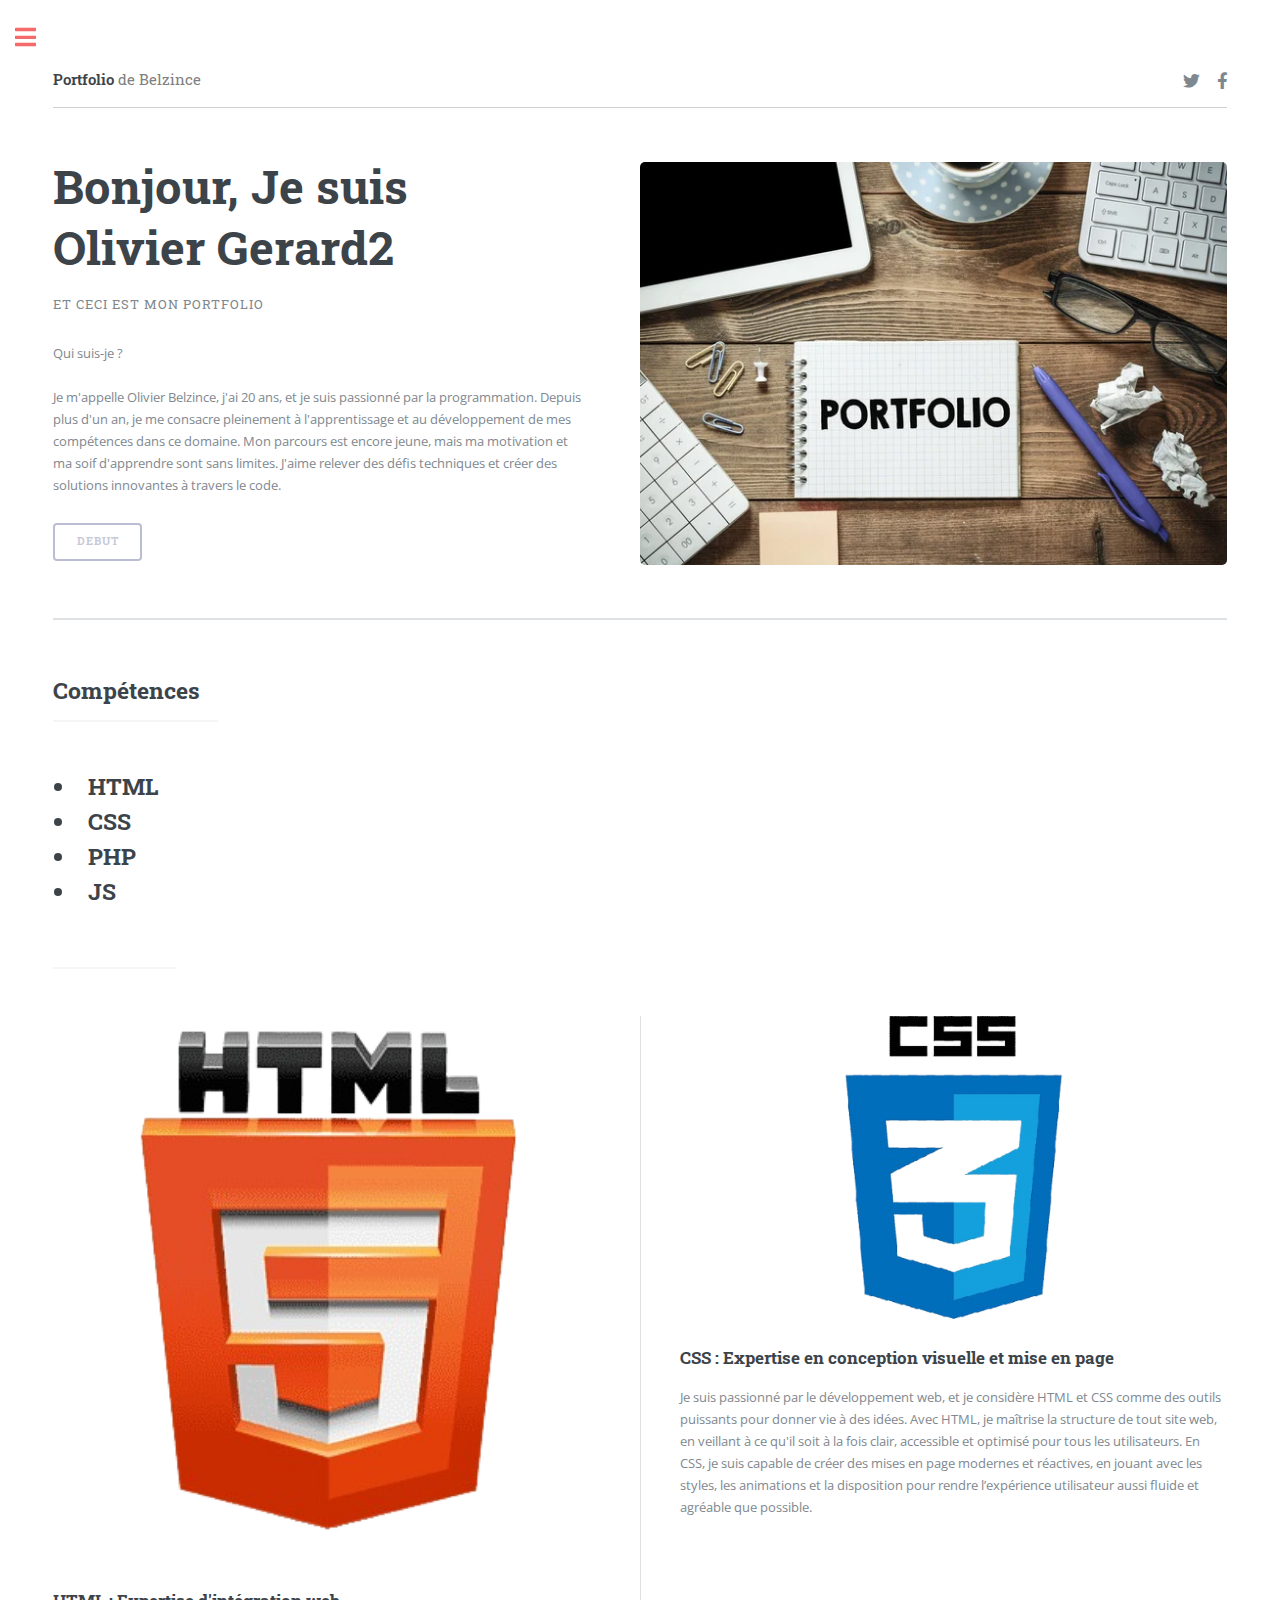
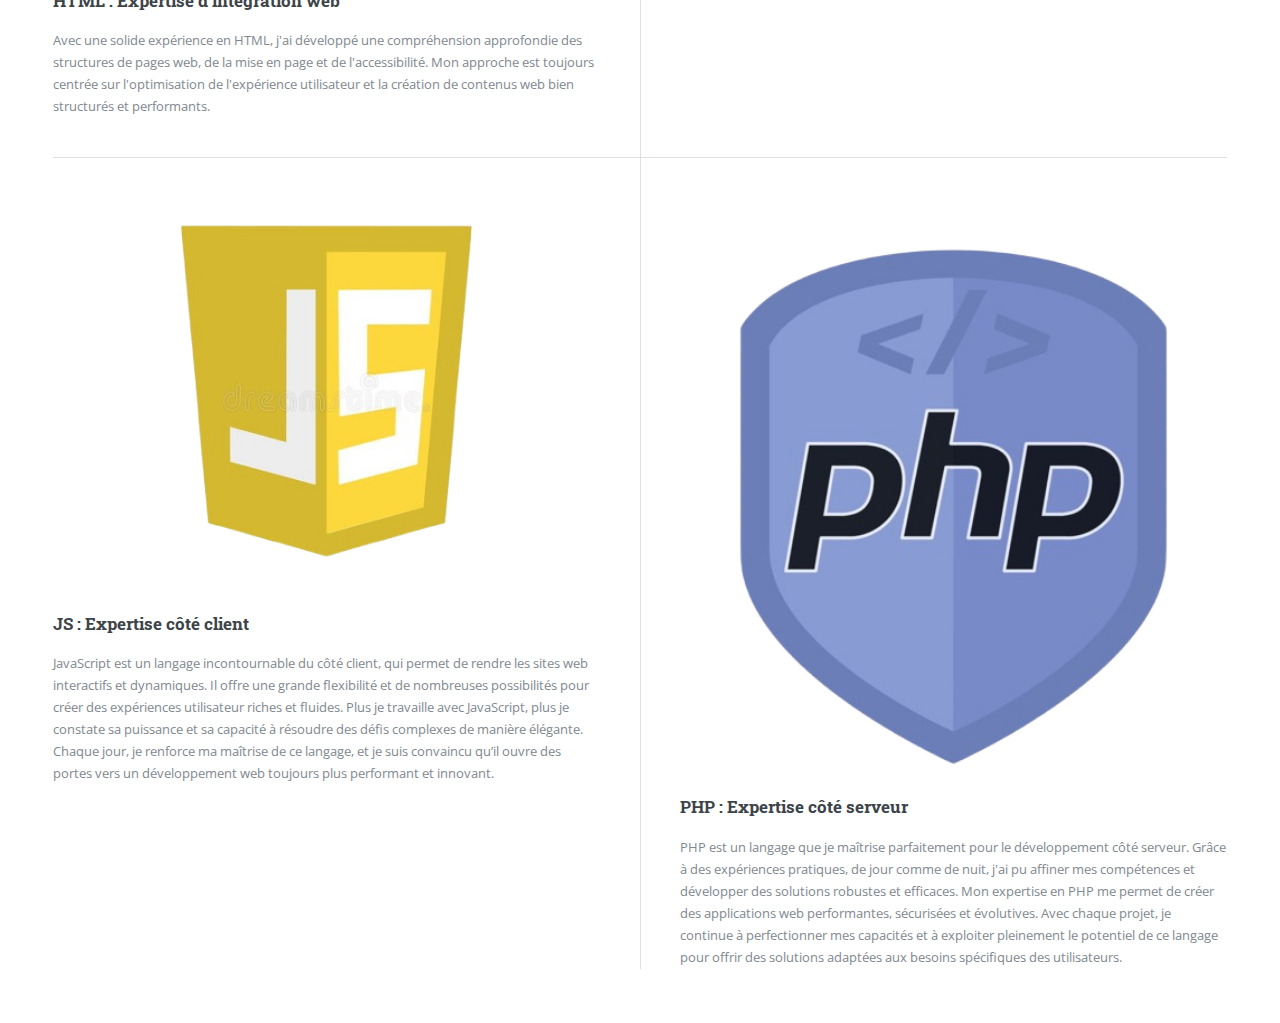
<file: index.html>
<!DOCTYPE HTML>
<html>
	<head>
		<title>Portfolio de TH4</title>
		<meta charset="utf-8" />
		<meta name="viewport" content="width=device-width, initial-scale=1, user-scalable=no" />
		<link rel="stylesheet" href="new_portfolio/assets/css/main.css" />
	</head>
	<body class="is-preload">

		<!-- Wrapper -->
			<div id="wrapper">

				<!-- Main -->
					<div id="main">
						<div class="inner">

							<!-- Header -->
								<header id="header">
									<a href="index.html" class="logo"><strong>Portfolio</strong> de Belzince</a>
									<ul class="icons">
										<li><a href="https://x.com/@HackerThima"target="_blank" class="icon brands fa-twitter"><span class="label">Twitter</span></a></li>
										<li><a href="https://www.facebook.com/olyvierbelzince"target="_blank" class="icon brands fa-facebook-f"><span class="label">Facebook</span></a></li>
									
									</ul>
								</header>

							<!-- Banner -->
								<section id="banner">
									<div class="content">
										<header>
											<h1>Bonjour, Je suis <br />
											Olivier Gerard2</h1>
											<p>ET CECI EST MON PORTFOLIO</p>
										</header>
										<p><stong>Qui suis-je ?</strong>
                <br /> <br />
Je m'appelle Olivier Belzince, j'ai 20 ans, et je suis passionné par la programmation. Depuis plus d'un an, je me consacre pleinement à l'apprentissage et au développement de mes compétences dans ce domaine. Mon parcours est encore jeune, mais ma motivation et ma soif d'apprendre sont sans limites. J'aime relever des défis techniques et créer des solutions innovantes à travers le code.</p>
										<ul class="actions">
											<li><a href="#" class="button big">Debut</a></li>
										</ul>
									</div>
									<span class="image object">
										<img src="new_portfolio/images/pic10.jpg" alt="" />
									</span>
								</section>


							<!-- Section -->
								<section>
								  								<section>
									<header class="major">
										<h2>Compétences</h2>
									</header>
												</section>

									<header class="major">
										<h2>
										  <ul>
										    <li>HTML</li>
										    <li>CSS</li>
										    <li>PHP</li>
										    <li>JS</li>
										  </ul>
										</h2>
									</header>
									<div class="posts">
										<article>
											<a class="image"><img src="new_portfolio/images/pic01.jpg" alt="" /></a>
											<h3>HTML : Expertise d'intégration web</h3>
											<p>Avec une solide expérience en HTML, j'ai développé une compréhension approfondie des structures de pages web, de la mise en page et de l'accessibilité. Mon approche est toujours centrée sur l'optimisation de l'expérience utilisateur et la création de contenus web bien structurés et performants.</p>
																			</article>
										<article>
											<a  class="image"><img src="new_portfolio/images/pic02.jpg" alt="" /></a>
											<h3>CSS : Expertise en conception visuelle et mise en page</h3>
											<p>Je suis passionné par le développement web, et je considère HTML et CSS comme des outils puissants pour donner vie à des idées. Avec HTML, je maîtrise la structure de tout site web, en veillant à ce qu'il soit à la fois clair, accessible et optimisé pour tous les utilisateurs. En CSS, je suis capable de créer des mises en page modernes et réactives, en jouant avec les styles, les animations et la disposition pour rendre l’expérience utilisateur aussi fluide et agréable que possible.</p>
											
										</article>
										
									<article>
											<a  class="image"><img src="new_portfolio/images/pic04.jpg" alt="" /></a>
											<h3>JS : Expertise côté client</h3>
											<p>JavaScript est un langage incontournable du côté client, qui permet de rendre les sites web interactifs et dynamiques. Il offre une grande flexibilité et de nombreuses possibilités pour créer des expériences utilisateur riches et fluides. Plus je travaille avec JavaScript, plus je constate sa puissance et sa capacité à résoudre des défis complexes de manière élégante. Chaque jour, je renforce ma maîtrise de ce langage, et je suis convaincu qu’il ouvre des portes vers un développement web toujours plus performant et innovant.</p>
										
										</article>
										<article>
											<a  class="image"><img src="new_portfolio/images/pic05.jpg" alt="" /></a>
											<h3>PHP :  Expertise côté serveur</h3>
											<p>PHP est un langage que je maîtrise parfaitement pour le développement côté serveur. Grâce à des expériences pratiques, de jour comme de nuit, j'ai pu affiner mes compétences et développer des solutions robustes et efficaces. Mon expertise en PHP me permet de créer des applications web performantes, sécurisées et évolutives. Avec chaque projet, je continue à perfectionner mes capacités et à exploiter pleinement le potentiel de ce langage pour offrir des solutions adaptées aux besoins spécifiques des utilisateurs.</p>
							
								</section>

						</div>
					</div>

				<!-- Sidebar -->
					<div id="sidebar">
						<div class="inner">

							<!-- Search -->
								<section id="search" class="alt">
								</section>
             
							<!-- Menu -->
								<nav id="menu">
									<header class="major">
										<h2>Menu</h2>
									</header>
									<ul>
										<li><a href="index.html">Homepage</a></li>
										<li><a href="index2.html"target="_blank">version anglais</a></li>
										<li><a href="elements.html">Outils</a></li>						</ul>
								</nav>

							<!-- Section -->
								<section>
									<header class="major">
										<h2>Infos</h2>
									</header>
									<p>Si vous avez besoin de mes services, contacter-moi. </p>
									<ul class="contact">
										<li class="icon solid fa-envelope"><a href="#">thimah4@gmail.com</a></li>
										<li class="icon solid fa-phone">+509 42367902</li>
										<li class="icon solid fa-home">Hinche, Haïti village Quisqueya #33</li>
									</ul>
								</section>

							<!-- Footer -->
								<footer id="footer">
									<p class="copyright">&copy; 2024 portfolio de Olivier Belzince Gerard2  </p>
								</footer>

						</div>
					</div>

			</div>

		<!-- Scripts -->
			<script src="new_portfolio/assets/js/jquery.min.js"></script>
			<script src="new_portfolio/assets/js/browser.min.js"></script>
			<script src="new_portfolio/assets/js/breakpoints.min.js"></script>
			<script src="new_portfolio/assets/js/util.js"></script>
			<script src="new_portfolio/assets/js/main.js"></script>

	</body>
</html>
</file>
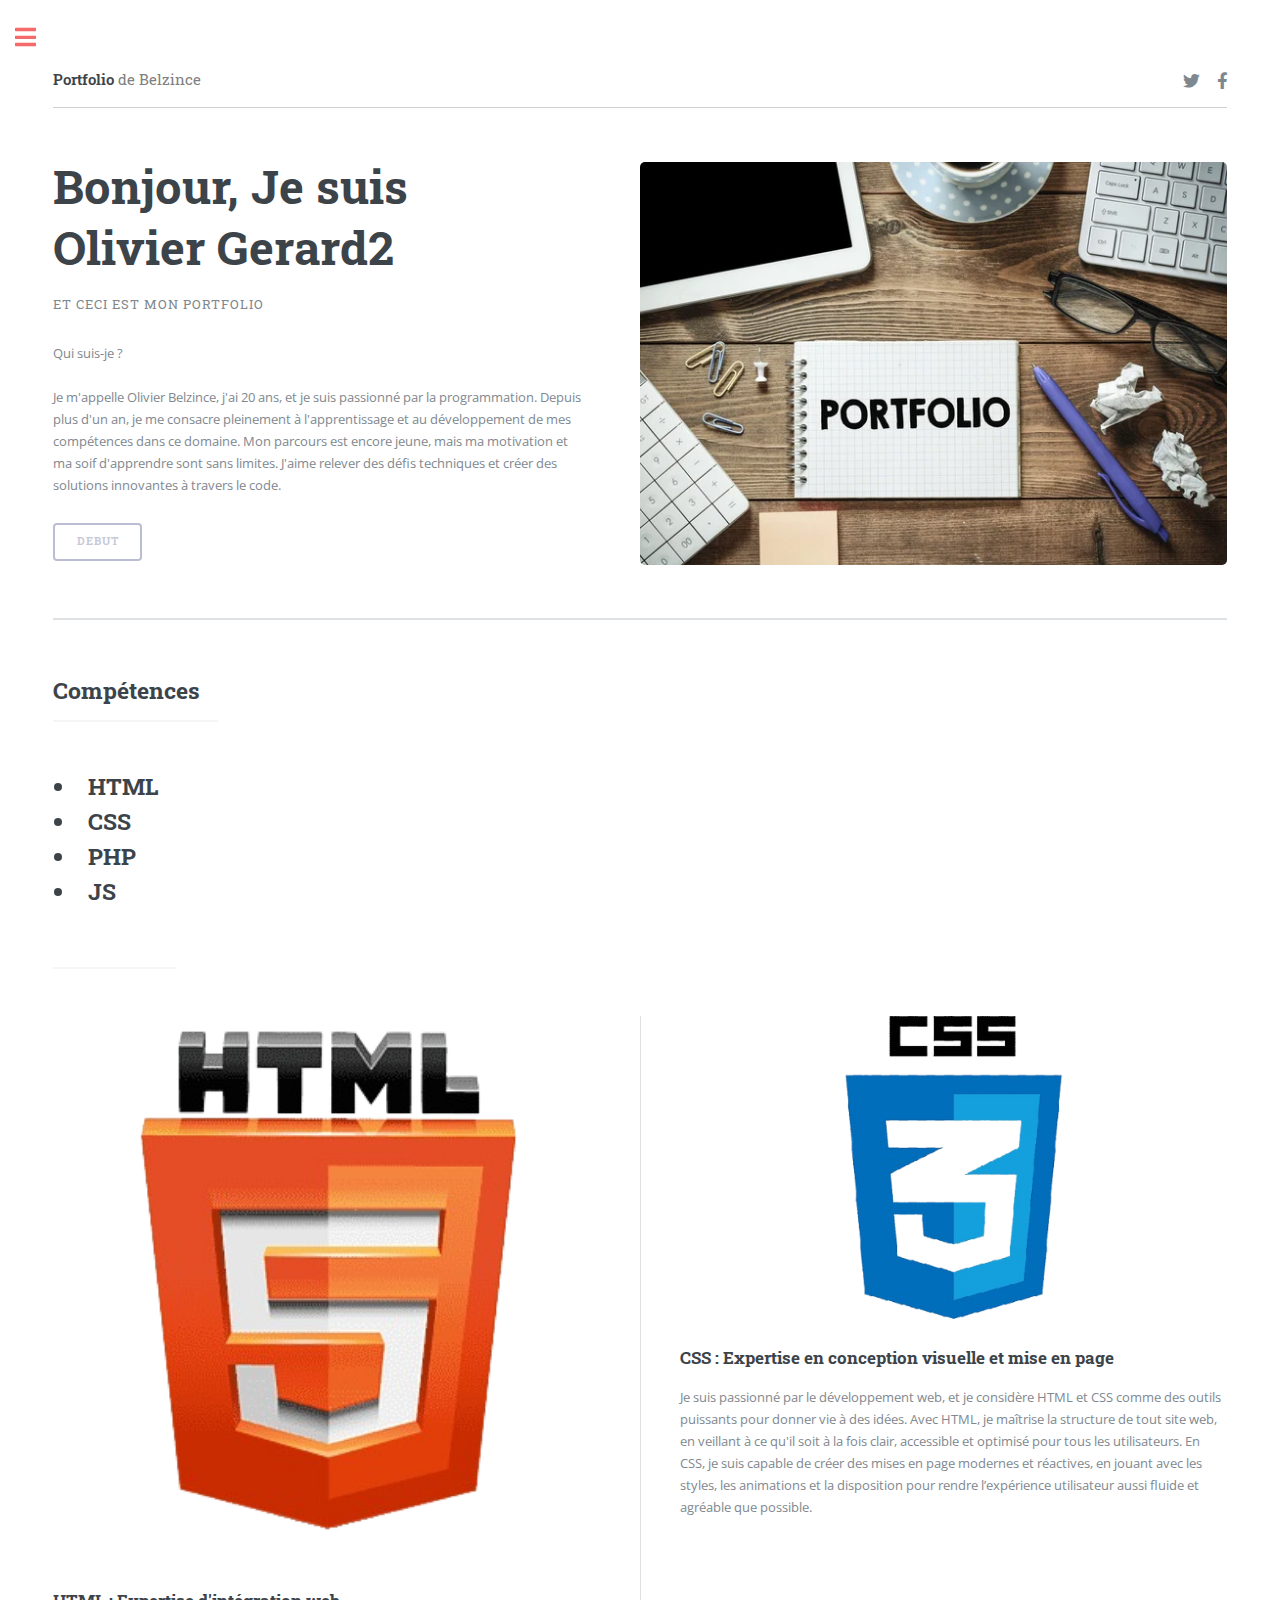
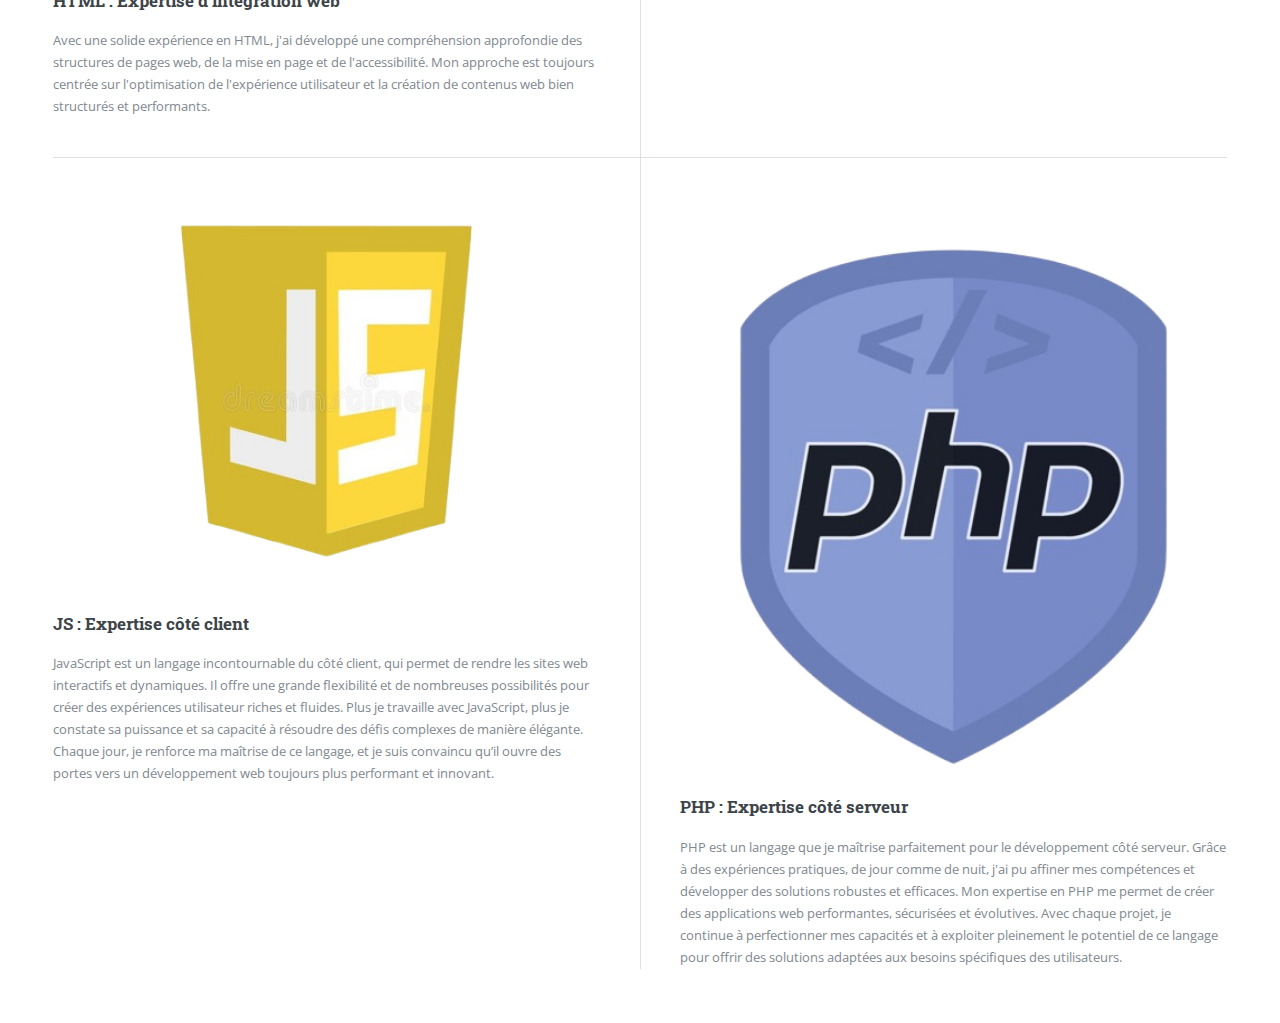
<file: new_portfolio/index.html>
<!DOCTYPE HTML>
<html>
	<head>
		<title>Portfolio de TH4</title>
		<meta charset="utf-8" />
		<meta name="viewport" content="width=device-width, initial-scale=1, user-scalable=no" />
		<link rel="stylesheet" href="assets/css/main.css" />
	</head>
	<body class="is-preload">

		<!-- Wrapper -->
			<div id="wrapper">

				<!-- Main -->
					<div id="main">
						<div class="inner">

							<!-- Header -->
								<header id="header">
									<a href="index.html" class="logo"><strong>Portfolio</strong> de Belzince</a>
									<ul class="icons">
										<li><a href="https://x.com/@HackerThima" class="icon brands fa-twitter"><span class="label">Twitter</span></a></li>
										<li><a href="https://www.facebook.com/olyvierbelzince" class="icon brands fa-facebook-f"target="_blank"><span class="label">Facebook</span></a></li>
									
									</ul>
								</header>

							<!-- Banner -->
								<section id="banner">
									<div class="content">
										<header>
											<h1>Bonjour, Je suis <br />
											Olivier Gerard2</h1>
											<p>ET CECI EST MON PORTFOLIO</p>
										</header>
										<p><stong>Qui suis-je ?</strong>
                <br /> <br />
Je m'appelle Olivier Belzince, j'ai 20 ans, et je suis passionné par la programmation. Depuis plus d'un an, je me consacre pleinement à l'apprentissage et au développement de mes compétences dans ce domaine. Mon parcours est encore jeune, mais ma motivation et ma soif d'apprendre sont sans limites. J'aime relever des défis techniques et créer des solutions innovantes à travers le code.</p>
										<ul class="actions">
											<li><a href="#" class="button big">Debut</a></li>
										</ul>
									</div>
									<span class="image object">
										<img src="images/pic10.jpg" alt="" />
									</span>
								</section>


							<!-- Section -->
								<section>
								  								<section>
									<header class="major">
										<h2>Compétences</h2>
									</header>
												</section>

									<header class="major">
										<h2>
										  <ul>
										    <li>HTML</li>
										    <li>CSS</li>
										    <li>PHP</li>
										    <li>JS</li>
										  </ul>
										</h2>
									</header>
									<div class="posts">
										<article>
											<a class="image"><img src="images/pic01.jpg" alt="" /></a>
											<h3>HTML : Expertise d'intégration web</h3>
											<p>Avec une solide expérience en HTML, j'ai développé une compréhension approfondie des structures de pages web, de la mise en page et de l'accessibilité. Mon approche est toujours centrée sur l'optimisation de l'expérience utilisateur et la création de contenus web bien structurés et performants.</p>
																			</article>
										<article>
											<a  class="image"><img src="images/pic02.jpg" alt="" /></a>
											<h3>CSS : Expertise en conception visuelle et mise en page</h3>
											<p>Je suis passionné par le développement web, et je considère HTML et CSS comme des outils puissants pour donner vie à des idées. Avec HTML, je maîtrise la structure de tout site web, en veillant à ce qu'il soit à la fois clair, accessible et optimisé pour tous les utilisateurs. En CSS, je suis capable de créer des mises en page modernes et réactives, en jouant avec les styles, les animations et la disposition pour rendre l’expérience utilisateur aussi fluide et agréable que possible.</p>
											
										</article>
										
									<article>
											<a  class="image"><img src="images/pic04.jpg" alt="" /></a>
											<h3>JS : Expertise côté client</h3>
											<p>JavaScript est un langage incontournable du côté client, qui permet de rendre les sites web interactifs et dynamiques. Il offre une grande flexibilité et de nombreuses possibilités pour créer des expériences utilisateur riches et fluides. Plus je travaille avec JavaScript, plus je constate sa puissance et sa capacité à résoudre des défis complexes de manière élégante. Chaque jour, je renforce ma maîtrise de ce langage, et je suis convaincu qu’il ouvre des portes vers un développement web toujours plus performant et innovant.</p>
										
										</article>
										<article>
											<a  class="image"><img src="images/pic05.jpg" alt="" /></a>
											<h3>PHP :  Expertise côté serveur</h3>
											<p>PHP est un langage que je maîtrise parfaitement pour le développement côté serveur. Grâce à des expériences pratiques, de jour comme de nuit, j'ai pu affiner mes compétences et développer des solutions robustes et efficaces. Mon expertise en PHP me permet de créer des applications web performantes, sécurisées et évolutives. Avec chaque projet, je continue à perfectionner mes capacités et à exploiter pleinement le potentiel de ce langage pour offrir des solutions adaptées aux besoins spécifiques des utilisateurs.</p>
							
								</section>

						</div>
					</div>

				<!-- Sidebar -->
					<div id="sidebar">
						<div class="inner">

							<!-- Search -->
								<section id="search" class="alt">
								</section>
             
							<!-- Menu -->
								<nav id="menu">
									<header class="major">
										<h2>Menu</h2>
									</header>
									<ul>
										<li><a href="index.html">Homepage</a></li>
										<li><a href="index2.html"target="_blank">version anglais</a></li>
										<li><a href="elements.html">Outils</a></li>						</ul>
								</nav>

							<!-- Section -->
								<section>
									<header class="major">
										<h2>Infos</h2>
									</header>
									<p>Si vous avez besoin de mes services, contacter-moi. </p>
									<ul class="contact">
										<li class="icon solid fa-envelope"><a href="#">thimah4@gmail.com</a></li>
										<li class="icon solid fa-phone">+509 42367902</li>
										<li class="icon solid fa-home">Hinche, Haïti village Quisqueya #33</li>
									</ul>
								</section>

							<!-- Footer -->
								<footer id="footer">
									<p class="copyright">&copy; 2024 portfolio de Olivier Belzince Gerard2  </p>
								</footer>

						</div>
					</div>

			</div>

		<!-- Scripts -->
			<script src="assets/js/jquery.min.js"></script>
			<script src="assets/js/browser.min.js"></script>
			<script src="assets/js/breakpoints.min.js"></script>
			<script src="assets/js/util.js"></script>
			<script src="assets/js/main.js"></script>

	</body>
</html>
</file>
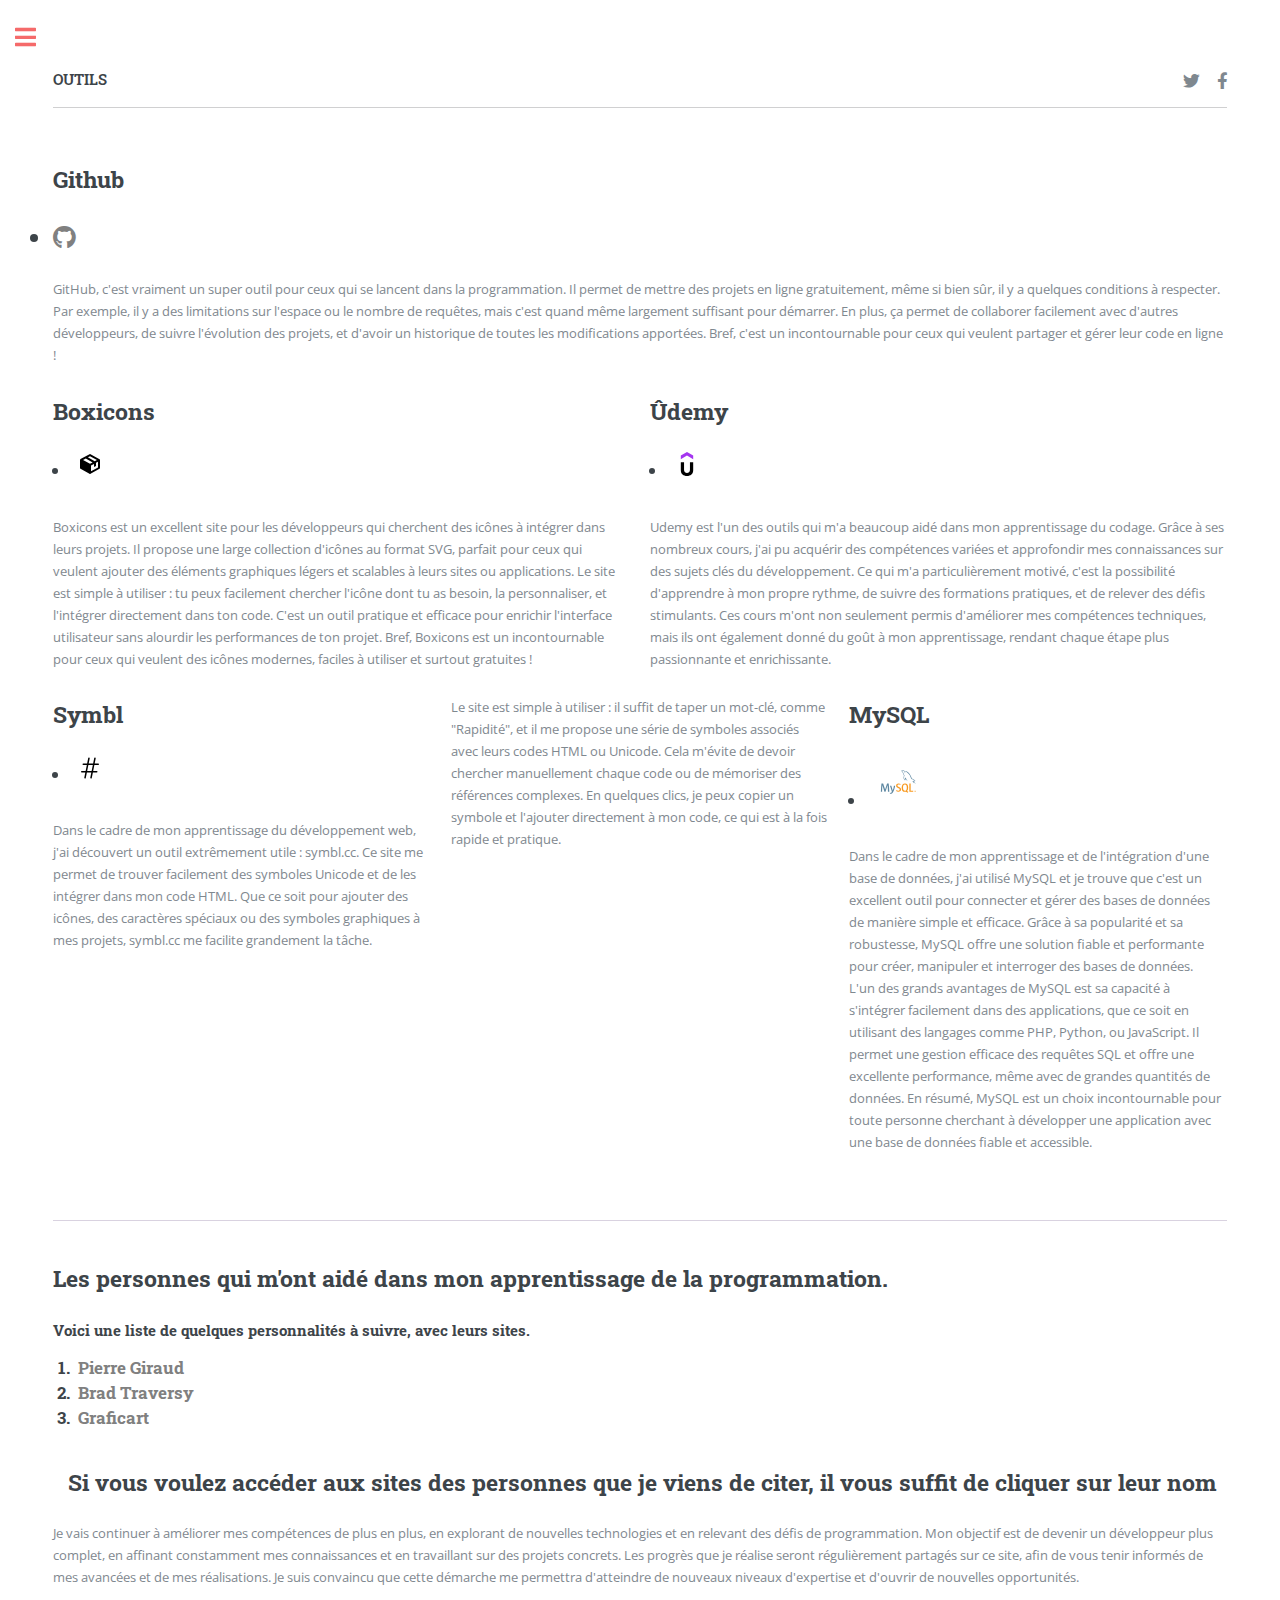
<file: elements.html>
<!DOCTYPE HTML>

<html>
	<head>
		<title>Portfolio de TH4</title>
		<meta charset="utf-8" />
		<meta name="viewport" content="width=device-width, initial-scale=1, user-scalable=no" />
		<link rel="stylesheet" href="new_portfolio/assets/css/main.css" />
	</head>
	<body class="is-preload">

		<!-- Wrapper -->
			<div id="wrapper">

				<!-- Main -->
					<div id="main">
						<div class="inner">

							<!-- Header -->
								<header id="header">
									<a href="elements.html" class="logo"><strong>OUTILS</strong></a>
									<ul class="icons">
										<li><a href="https://x.com/@HackerThima"target="_blank" class="icon brands fa-twitter"><span class="label">Twitter</span></a></li>
										<li><a href="https://www.facebook.com/olyvierbelzince"target="_blank" class="icon brands fa-facebook-f"><span class="label">Facebook</span></a></li>
										
									</ul>
								</header>

							<!-- Content -->
								<section>
									<header class="main">
										<h2>Github</h2>
									</header>

									<!-- Content -->
										<h2 id="content"><li><a href="https://github.com"class="icon brands fa-github"target="_blank"><span class="label">Github</span></a></li></h2>
										<p>GitHub, c'est vraiment un super outil pour ceux qui se lancent dans la programmation. Il permet de mettre des projets en ligne gratuitement, même si bien sûr, il y a quelques conditions à respecter. Par exemple, il y a des limitations sur l'espace ou le nombre de requêtes, mais c'est quand même largement suffisant pour démarrer. En plus, ça permet de collaborer facilement avec d'autres développeurs, de suivre l'évolution des projets, et d'avoir un historique de toutes les modifications apportées. Bref, c'est un incontournable pour ceux qui veulent partager et gérer leur code en ligne !</p>
										<div class="row">
											<div class="col-6 col-12-small">
												<h2>Boxicons </h2>
											
										 <h3>
											 <ul>
											   <li><a href="https://boxicons.com"target="_blan"><img src="new_portfolio/images/bxs-package.svg" class="label"></a></li></ul>
										  </h3>
												<p>Boxicons est un excellent site pour les développeurs qui cherchent des icônes à intégrer dans leurs projets. Il propose une large collection d'icônes au format SVG, parfait pour ceux qui veulent ajouter des éléments graphiques légers et scalables à leurs sites ou applications. Le site est simple à utiliser : tu peux facilement chercher l'icône dont tu as besoin, la personnaliser, et l'intégrer directement dans ton code. C'est un outil pratique et efficace pour enrichir l'interface utilisateur sans alourdir les performances de ton projet. Bref, Boxicons est un incontournable pour ceux qui veulent des icônes modernes, faciles à utiliser et surtout gratuites !</p>
											</div>
											<div class="col-6 col-12-small">
												<h2>Ûdemy</h2>
												
									 <h3>
										 <ul>
											   <li><a href="https://www.udemy.com"target="_blank"><img src="new_portfolio/images/udemy-3.svg" class="label"></a></li>    </ul>
									 </h3>	
											
												<p>Udemy est l'un des outils qui m'a beaucoup aidé dans mon apprentissage du codage. Grâce à ses nombreux cours, j'ai pu acquérir des compétences variées et approfondir mes connaissances sur des sujets clés du développement. Ce qui m'a particulièrement motivé, c'est la possibilité d'apprendre à mon propre rythme, de suivre des formations pratiques, et de relever des défis stimulants. Ces cours m'ont non seulement permis d'améliorer mes compétences techniques, mais ils ont également donné du goût à mon apprentissage, rendant chaque étape plus passionnante et enrichissante.</p>
											</div>
											<!-- Break -->
											<div class="col-4 col-12-medium">
											<h2>Symbl</h2>
										
								    									 <h3>
										 <ul>
											   <li><a href="https://symbl.cc"target="_blank"><img src="new_portfolio/images/icone.svg" class="label"></a></li></ul>
									 </h3>	
								    				
												<p>Dans le cadre de mon apprentissage du développement web, j'ai découvert un outil extrêmement utile : symbl.cc. Ce site me permet de trouver facilement des symboles Unicode et de les intégrer dans mon code HTML. Que ce soit pour ajouter des icônes, des caractères spéciaux ou des symboles graphiques à mes projets, symbl.cc me facilite grandement la tâche.</p>
											</div>
											<div class="col-4 col-12-medium">
												
												<p>Le site est simple à utiliser : il suffit de taper un mot-clé, comme "Rapidité", et il me propose une série de symboles associés avec leurs codes HTML ou Unicode. Cela m'évite de devoir chercher manuellement chaque code ou de mémoriser des références complexes. En quelques clics, je peux copier un symbole et l'ajouter directement à mon code, ce qui est à la fois rapide et pratique.</p>
											</div>
											<div class="col-4 col-12-medium">
										<h2>MySQL</h2>
										
								   <h3>  									   <ul>
								    									     <li><a href="https://www.mysql.com" target="_blank"><img src="new_portfolio/images/mysql-logo.svg" class="label"></a></li>
								    	</ul>							</h3>	     
                    </h3>										
												<p>Dans le cadre de mon apprentissage et de l'intégration d'une base de données, j'ai utilisé MySQL et je trouve que c'est un excellent outil pour connecter et gérer des bases de données de manière simple et efficace. Grâce à sa popularité et sa robustesse, MySQL offre une solution fiable et performante pour créer, manipuler et interroger des bases de données.    
												</br >
												
												
									L'un des grands avantages de MySQL est sa capacité à s'intégrer facilement dans des applications, que ce soit en utilisant des langages comme PHP, Python, ou JavaScript. Il permet une gestion efficace des requêtes SQL et offre une excellente performance, même avec de grandes quantités de données. En résumé, MySQL est un choix incontournable pour toute personne cherchant à développer une application avec une base de données fiable et accessible.	</p>
											</div>
										</div>

									<hr class="major" />
									<div class="row">
														</div>
														<div class="col-6 col-12-small">
                  <h2>Les personnes qui m'ont aidé dans mon apprentissage de la programmation.</h2>
															<h4>Voici une liste de quelques personnalités à suivre, avec leurs sites.</h4>
														<h3><ol>
																<li><a href="https://www.pierre-giraud.com/"target="_blank">Pierre Giraud</a></li>
													
								<li><a href="https://www.traversymedia.com"target="_blank">Brad Traversy</a></li>
										<li><a href="https://grafikart.fr"target="_blank">Graficart</a></li>
															</ol>
                    </h3>
													
													<div class="row">
								 
								  <h2>Si vous voulez accéder aux sites des personnes que je viens de citer, il vous suffit de cliquer sur leur nom</h2>
								  
								 <p>Je vais continuer à améliorer mes compétences de plus en plus, en explorant de nouvelles technologies et en relevant des défis de programmation. Mon objectif est de devenir un développeur plus complet, en affinant constamment mes connaissances et en travaillant sur des projets concrets. Les progrès que je réalise seront régulièrement partagés sur ce site, afin de vous tenir informés de mes avancées et de mes réalisations. Je suis convaincu que cette démarche me permettra d'atteindre de nouveaux niveaux d'expertise et d'ouvrir de nouvelles opportunités.</p>

											</div>
									

					

				<!-- Sidebar -->
					<div id="sidebar">
						<div class="inner">

							<!-- Search -->
								<section id="search" class="alt">
								</section>
             
             		<!-- Menu -->
							<nav id="menu">
							  <header class="major">
							    <h2>Menu</h2>
							  </header>
							  <ul>
							    <li><a href="index.html">Homepage</a></li>
							    <li><a href="index2.html" target="_blank">version anglais</a></li>
							    
							  </ul>
							</nav>

							<!-- Section -->
							<section>
							  <header class="major">
							    <h2>Infos</h2>
							  </header>
							  <p>Si vous avez besoin de mes services, contacter-moi. </p>
							  <ul class="contact">
							    <li class="icon solid fa-envelope"><a href="#">thimah4@gmail.com</a></li>
							    <li class="icon solid fa-phone">+509 42367902</li>
							    <li class="icon solid fa-home">Hinche, Haïti village Quisqueya #33</li>
							  </ul>
							</section>

							<!-- Footer -->
							<footer id="footer">
							  <p class="copyright">&copy; 2024 portfolio de Olivier Belzince Gerard2 </p>
							</footer>

						</div>
					</div>

			</div>

		<!-- Scripts -->
			<script src="new_portfolio/assets/js/jquery.min.js"></script>
			<script src="new_portfolio/assets/js/browser.min.js"></script>
			<script src="new_portfolio/assets/js/breakpoints.min.js"></script>
			<script src="new_portfolio/assets/js/util.js"></script>
			<script src="new_portfolio/assets/js/main.js"></script>

	</body>
</html>
</file>
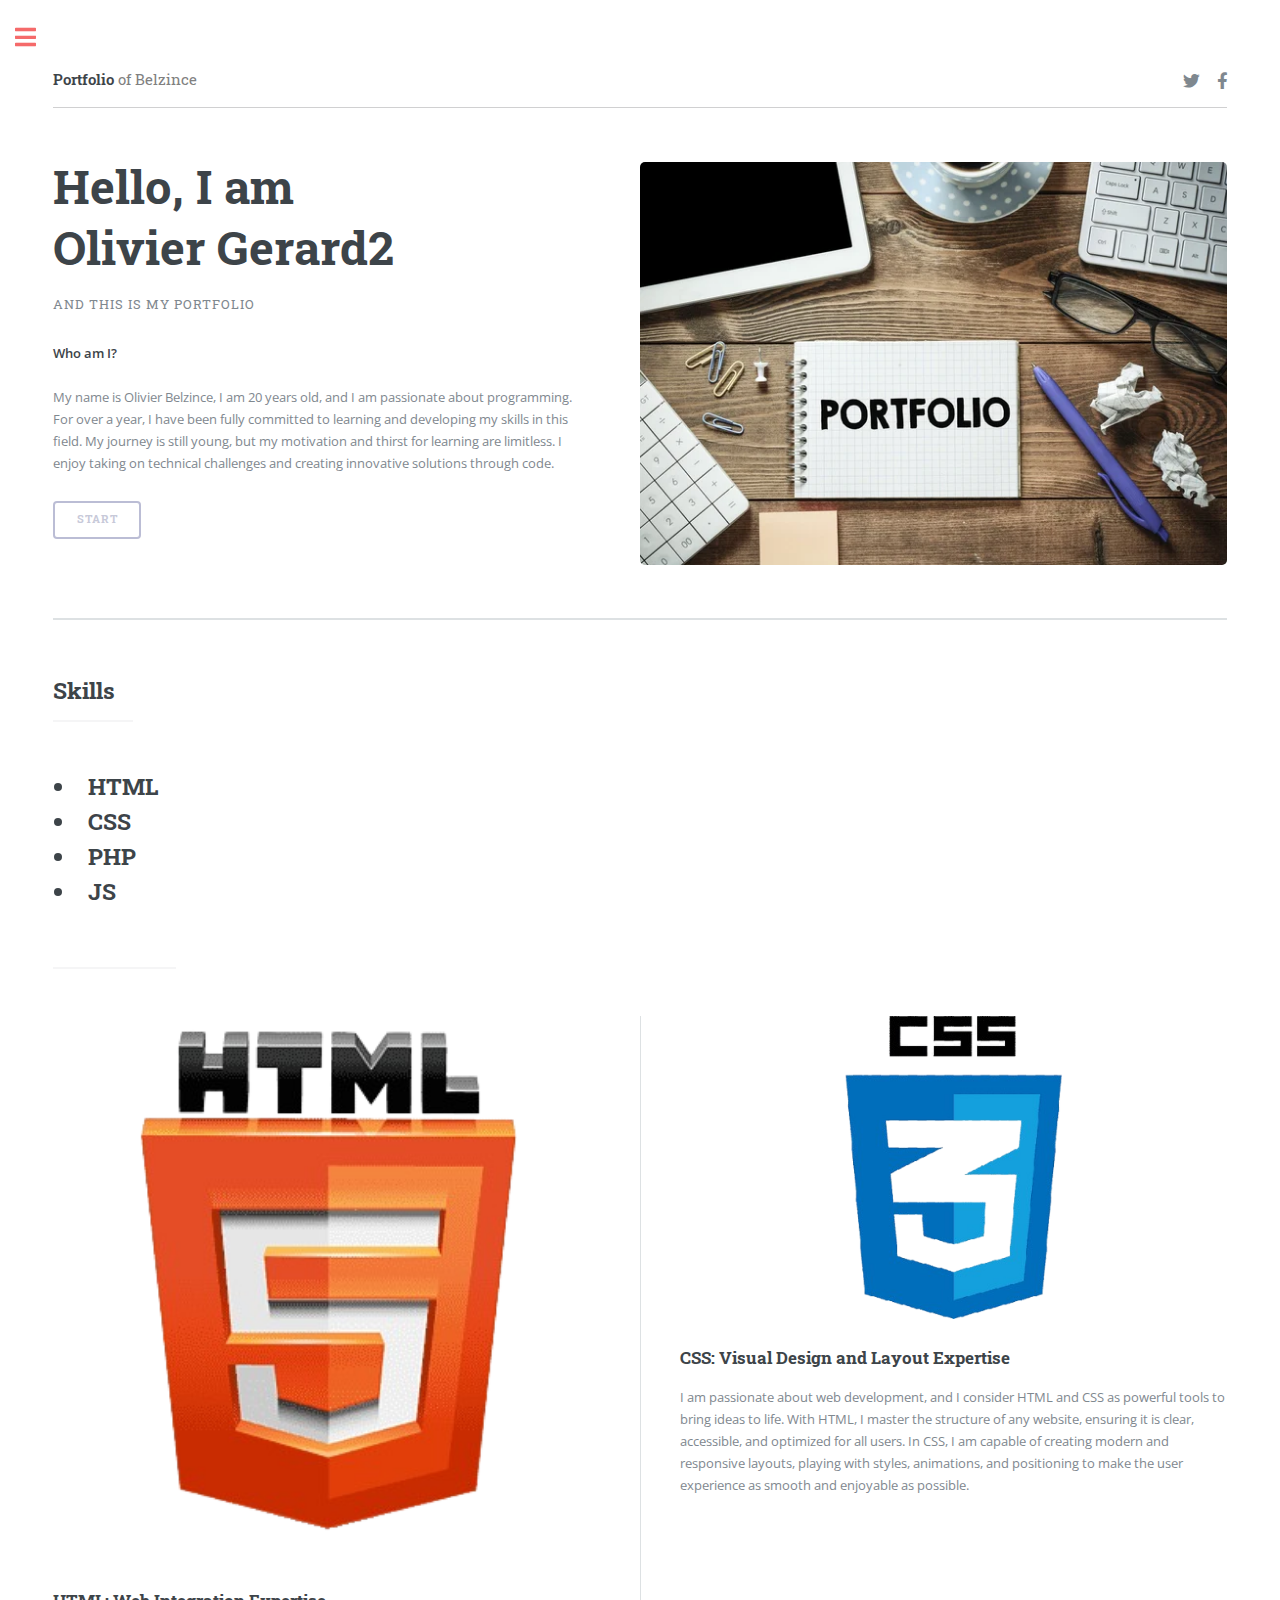
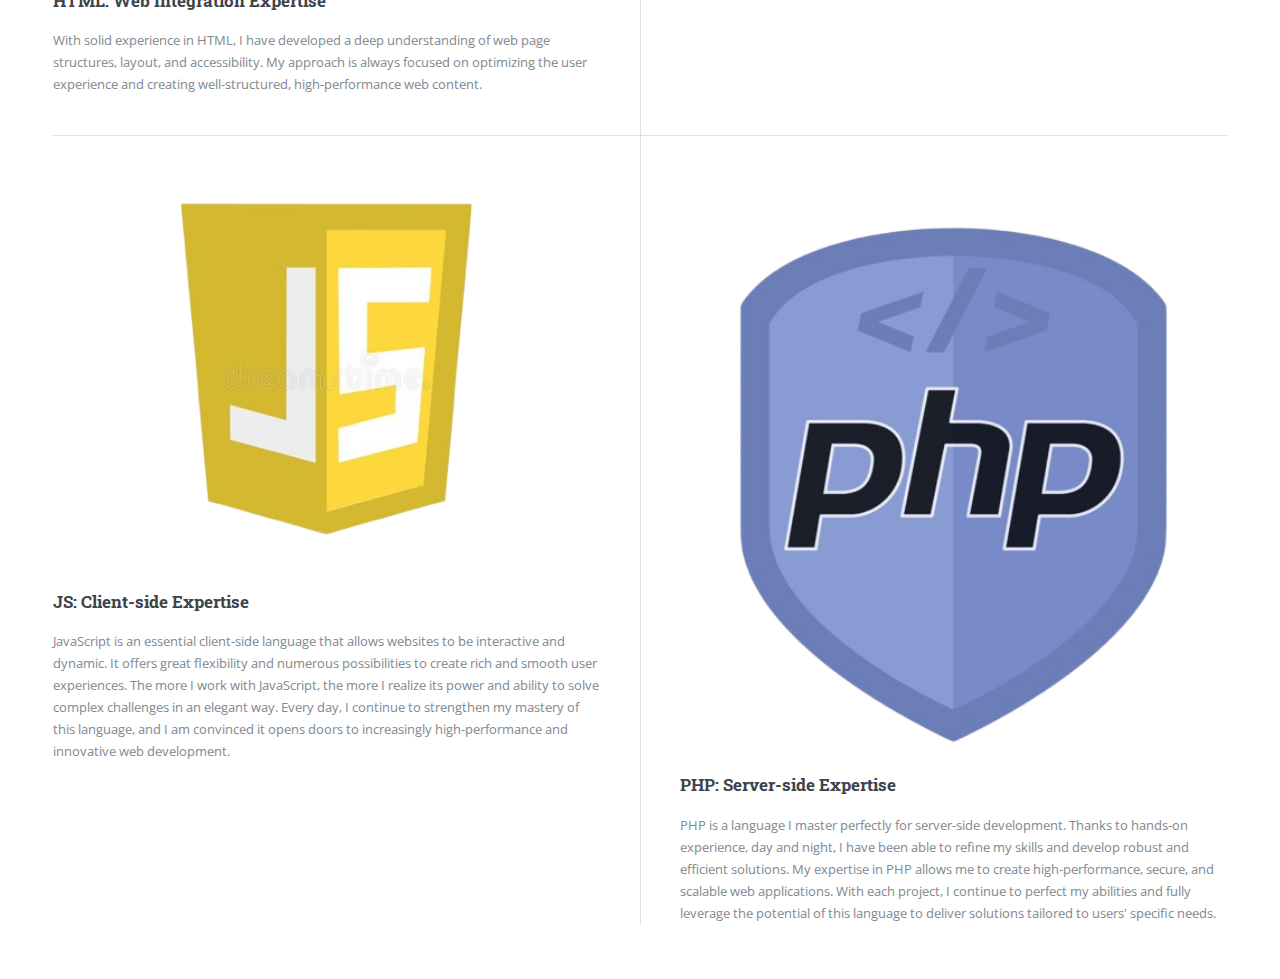
<file: index2.html>
<!DOCTYPE HTML>
<html>
	<head>
		<title>Portfolio de TH4</title>
		<meta charset="utf-8" />
		<meta name="viewport" content="width=device-width, initial-scale=1, user-scalable=no" />
		<link rel="stylesheet" href="new_portfolio/assets/css/main.css" />
	</head>
	<body class="is-preload">

		<!-- Wrapper -->
			<div id="wrapper">

				<!-- Main -->
					<div id="main">
						<div class="inner">



<!-- Header -->
<header id="header">
    <a href="index2.html" class="logo"><strong>Portfolio</strong> of Belzince</a>
    <ul class="icons">
        <li><a href="https://x.com/@HackerThima"target="_blank" class="icon brands fa-twitter"><span class="label">Twitter</span></a></li>
        <li><a href="https://www.facebook.com/olyvierbelzince"target="_blank" class="icon brands fa-facebook-f"><span class="label">Facebook</span></a></li>
    </ul>
</header>

<!-- Banner -->
<section id="banner">
    <div class="content">
        <header>
            <h1>Hello, I am <br />
            Olivier Gerard2</h1>
            <p>AND THIS IS MY PORTFOLIO</p>
        </header>
        <p><strong>Who am I?</strong>
        <br /> <br />
        My name is Olivier Belzince, I am 20 years old, and I am passionate about programming. For over a year, I have been fully committed to learning and developing my skills in this field. My journey is still young, but my motivation and thirst for learning are limitless. I enjoy taking on technical challenges and creating innovative solutions through code.</p>
        <ul class="actions">
            <li><a href="#" class="button big">Start</a></li>
        </ul>
    </div>
    <span class="image object">
        <img src="new_portfolio/images/pic10.jpg" alt="" />
    </span>
</section>

<!-- Section -->
<section>
    <section>
        <header class="major">
            <h2>Skills</h2>
        </header>
    </section>

    <header class="major">
        <h2>
          <ul>
            <li>HTML</li>
            <li>CSS</li>
            <li>PHP</li>
            <li>JS</li>
          </ul>
        </h2>
    </header>
    <div class="posts">
        <article>
            <a  class="image"><img src="new_portfolio/images/pic01.jpg" alt="" /></a>
            <h3>HTML: Web Integration Expertise</h3>
            <p>With solid experience in HTML, I have developed a deep understanding of web page structures, layout, and accessibility. My approach is always focused on optimizing the user experience and creating well-structured, high-performance web content.</p>
        </article>
        <article>
            <a  class="image"><img src="new_portfolio/images/pic02.jpg" alt="" /></a>
            <h3>CSS: Visual Design and Layout Expertise</h3>
            <p>I am passionate about web development, and I consider HTML and CSS as powerful tools to bring ideas to life. With HTML, I master the structure of any website, ensuring it is clear, accessible, and optimized for all users. In CSS, I am capable of creating modern and responsive layouts, playing with styles, animations, and positioning to make the user experience as smooth and enjoyable as possible.</p>
        </article>

        <article>
            <a  class="image"><img src="new_portfolio/images/pic04.jpg" alt="" /></a>
            <h3>JS: Client-side Expertise</h3>
            <p>JavaScript is an essential client-side language that allows websites to be interactive and dynamic. It offers great flexibility and numerous possibilities to create rich and smooth user experiences. The more I work with JavaScript, the more I realize its power and ability to solve complex challenges in an elegant way. Every day, I continue to strengthen my mastery of this language, and I am convinced it opens doors to increasingly high-performance and innovative web development.</p>
        </article>
        <article>
            <a  class="image"><img src="new_portfolio/images/pic05.jpg" alt="" /></a>
            <h3>PHP: Server-side Expertise</h3>
            <p>PHP is a language I master perfectly for server-side development. Thanks to hands-on experience, day and night, I have been able to refine my skills and develop robust and efficient solutions. My expertise in PHP allows me to create high-performance, secure, and scalable web applications. With each project, I continue to perfect my abilities and fully leverage the potential of this language to deliver solutions tailored to users' specific needs.</p>
    </div>
</section>
          
          	<!-- Sidebar -->
					<div id="sidebar">
						<div class="inner">

							<!-- Search -->
								<section id="search" class="alt">
								</section>

            	<!-- Menu -->
          <nav id="menu">
            <header class="major">
              <h2>Menu</h2>
           </header>
        <ul>
          <li><a href="index2.html">Homepage</a></li>
         <li><a href="index.html" target="_blank">French version</a></li>
         <li><a href="elements2.html" >Tools</a></li>
        </ul>
          </nav>

      <!-- Section -->
    <section>
     <header class="major">
        <h2>Information</h2>
     </header>
     <p>If you need my services, contact me.</p>
    <ul class="contact">
    <li class="icon solid fa-envelope"><a href="#">thimah4@gmail.com</a></li>
    <li class="icon solid fa-phone">+509 42367902</li>
    <li class="icon solid fa-home">Hinche, Haiti, Quisqueya village #33</li>
  </ul>
</section>

        <!-- Footer -->
        <footer id="footer">
            <p class="copyright">&copy; 2024 Portfolio of Olivier Belzince Gerard2</p>
        </footer>

         </div>
      </div>
	</div>

		<!-- Scripts -->
			<script src="new_portfolio/assets/js/jquery.min.js"></script>
			<script src="new_portfolio/assets/js/browser.min.js"></script>
			<script src="new_portfolio/assets/js/breakpoints.min.js"></script>
			<script src="new_portfolio/assets/js/util.js"></script>
			<script src="new_portfolio/assets/js/main.js"></script>

	</body>
</html>
</file>
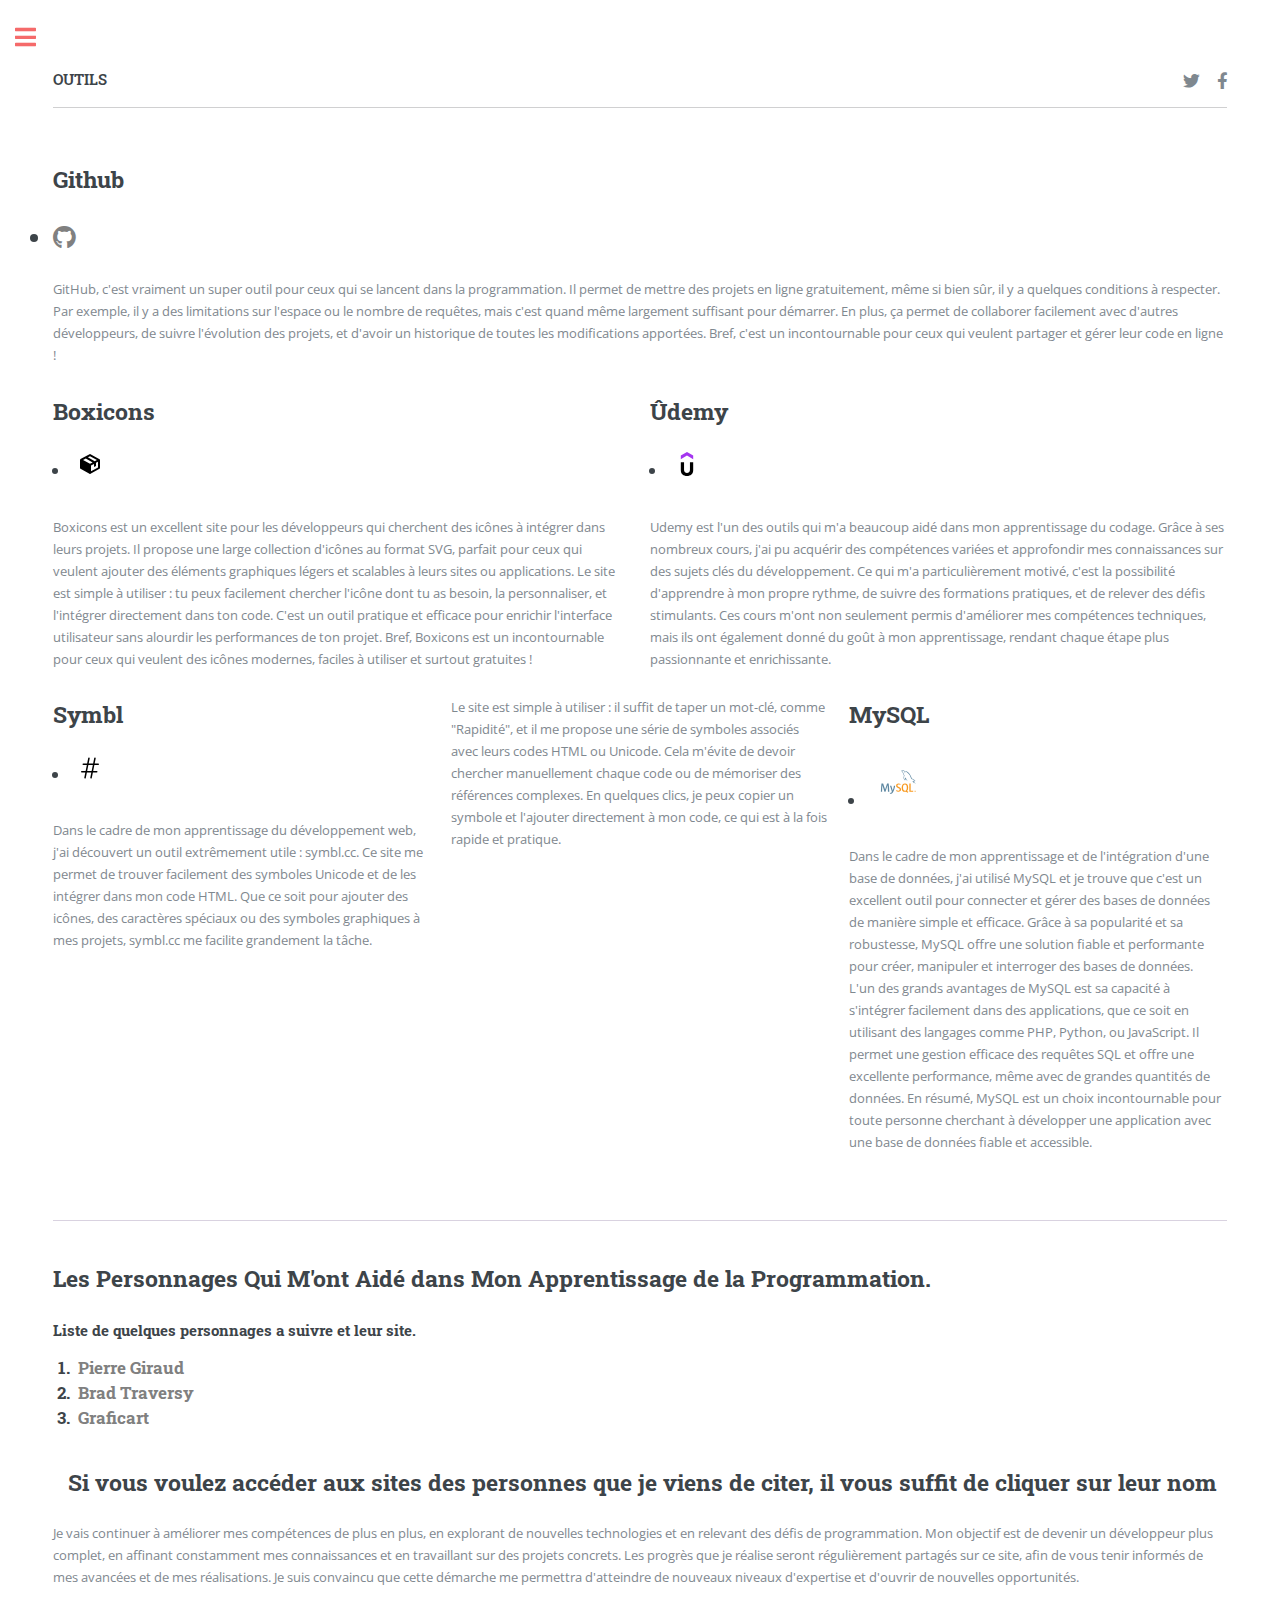
<file: new_portfolio/elements.html>
<!DOCTYPE HTML>

<html>
	<head>
		<title>Portfolio de TH4</title>
		<meta charset="utf-8" />
		<meta name="viewport" content="width=device-width, initial-scale=1, user-scalable=no" />
		<link rel="stylesheet" href="assets/css/main.css" />
	</head>
	<body class="is-preload">

		<!-- Wrapper -->
			<div id="wrapper">

				<!-- Main -->
					<div id="main">
						<div class="inner">

							<!-- Header -->
								<header id="header">
									<a href="elements.html" class="logo"><strong>OUTILS</strong></a>
									<ul class="icons">
										<li><a href="https://x.com/@HackerThima" class="icon brands fa-twitter"target="_blank"><span class="label">Twitter</span></a></li>
										<li><a href="https://www.facebook.com/olyvierbelzince" class="icon brands fa-facebook-f"target="_blank"><span class="label">Facebook</span></a></li>
										
									</ul>
								</header>

							<!-- Content -->
								<section>
									<header class="main">
										<h2>Github</h2>
									</header>

									<!-- Content -->
										<h2 id="content"><li><a href="https://github.com"class="icon brands fa-github"target="_blank"><span class="label">Github</span></a></li></h2>
										<p>GitHub, c'est vraiment un super outil pour ceux qui se lancent dans la programmation. Il permet de mettre des projets en ligne gratuitement, même si bien sûr, il y a quelques conditions à respecter. Par exemple, il y a des limitations sur l'espace ou le nombre de requêtes, mais c'est quand même largement suffisant pour démarrer. En plus, ça permet de collaborer facilement avec d'autres développeurs, de suivre l'évolution des projets, et d'avoir un historique de toutes les modifications apportées. Bref, c'est un incontournable pour ceux qui veulent partager et gérer leur code en ligne !</p>
										<div class="row">
											<div class="col-6 col-12-small">
												<h2>Boxicons </h2>
											
										 <h3>
											 <ul>
											   <li><a href="https://boxicons.com"target="_blan"><img src="images/bxs-package.svg" class="label"></a></li></ul>
										  </h3>
												<p>Boxicons est un excellent site pour les développeurs qui cherchent des icônes à intégrer dans leurs projets. Il propose une large collection d'icônes au format SVG, parfait pour ceux qui veulent ajouter des éléments graphiques légers et scalables à leurs sites ou applications. Le site est simple à utiliser : tu peux facilement chercher l'icône dont tu as besoin, la personnaliser, et l'intégrer directement dans ton code. C'est un outil pratique et efficace pour enrichir l'interface utilisateur sans alourdir les performances de ton projet. Bref, Boxicons est un incontournable pour ceux qui veulent des icônes modernes, faciles à utiliser et surtout gratuites !</p>
											</div>
											<div class="col-6 col-12-small">
												<h2>Ûdemy</h2>
												
									 <h3>
										 <ul>
											   <li><a href="https://www.udemy.com"target="_blank"><img src="images/udemy-3.svg" class="label"></a></li>    </ul>
									 </h3>	
											
												<p>Udemy est l'un des outils qui m'a beaucoup aidé dans mon apprentissage du codage. Grâce à ses nombreux cours, j'ai pu acquérir des compétences variées et approfondir mes connaissances sur des sujets clés du développement. Ce qui m'a particulièrement motivé, c'est la possibilité d'apprendre à mon propre rythme, de suivre des formations pratiques, et de relever des défis stimulants. Ces cours m'ont non seulement permis d'améliorer mes compétences techniques, mais ils ont également donné du goût à mon apprentissage, rendant chaque étape plus passionnante et enrichissante.</p>
											</div>
											<!-- Break -->
											<div class="col-4 col-12-medium">
											<h2>Symbl</h2>
										
								    									 <h3>
										 <ul>
											   <li><a href="https://symbl.cc"target="_blank"><img src="images/icone.svg" class="label"></a></li></ul>
									 </h3>	
								    				
												<p>Dans le cadre de mon apprentissage du développement web, j'ai découvert un outil extrêmement utile : symbl.cc. Ce site me permet de trouver facilement des symboles Unicode et de les intégrer dans mon code HTML. Que ce soit pour ajouter des icônes, des caractères spéciaux ou des symboles graphiques à mes projets, symbl.cc me facilite grandement la tâche.</p>
											</div>
											<div class="col-4 col-12-medium">
												
												<p>Le site est simple à utiliser : il suffit de taper un mot-clé, comme "Rapidité", et il me propose une série de symboles associés avec leurs codes HTML ou Unicode. Cela m'évite de devoir chercher manuellement chaque code ou de mémoriser des références complexes. En quelques clics, je peux copier un symbole et l'ajouter directement à mon code, ce qui est à la fois rapide et pratique.</p>
											</div>
											<div class="col-4 col-12-medium">
										<h2>MySQL</h2>
										
								   <h3>  									   <ul>
								    									     <li><a href="https://www.mysql.com" target="_blank"><img src="images/mysql-logo.svg" class="label"></a></li>
								    	</ul>							</h3>	     
                    </h3>										
												<p>Dans le cadre de mon apprentissage et de l'intégration d'une base de données, j'ai utilisé MySQL et je trouve que c'est un excellent outil pour connecter et gérer des bases de données de manière simple et efficace. Grâce à sa popularité et sa robustesse, MySQL offre une solution fiable et performante pour créer, manipuler et interroger des bases de données.    
												</br >
												
												
									L'un des grands avantages de MySQL est sa capacité à s'intégrer facilement dans des applications, que ce soit en utilisant des langages comme PHP, Python, ou JavaScript. Il permet une gestion efficace des requêtes SQL et offre une excellente performance, même avec de grandes quantités de données. En résumé, MySQL est un choix incontournable pour toute personne cherchant à développer une application avec une base de données fiable et accessible.	</p>
											</div>
										</div>

									<hr class="major" />
									<div class="row">
														</div>
														<div class="col-6 col-12-small">
                  <h2>Les Personnages Qui M'ont Aidé dans Mon Apprentissage de la Programmation.</h2>
															<h4>Liste de quelques personnages a suivre et leur site.</h4>
														<h3><ol>
																<li><a href="https://www.pierre-giraud.com/"target="_blank">Pierre Giraud</a></li>
													
								<li><a href="https://www.traversymedia.com"target="_blank">Brad Traversy</a></li>
										<li><a href="https://grafikart.fr"target="_blank">Graficart</a></li>
															</ol>
                    </h3>
													
													<div class="row">
								 
								  <h2>Si vous voulez accéder aux sites des personnes que je viens de citer, il vous suffit de cliquer sur leur nom</h2>
								  
								 <p>Je vais continuer à améliorer mes compétences de plus en plus, en explorant de nouvelles technologies et en relevant des défis de programmation. Mon objectif est de devenir un développeur plus complet, en affinant constamment mes connaissances et en travaillant sur des projets concrets. Les progrès que je réalise seront régulièrement partagés sur ce site, afin de vous tenir informés de mes avancées et de mes réalisations. Je suis convaincu que cette démarche me permettra d'atteindre de nouveaux niveaux d'expertise et d'ouvrir de nouvelles opportunités.</p>

											</div>
									

					

				<!-- Sidebar -->
					<div id="sidebar">
						<div class="inner">

							<!-- Search -->
								<section id="search" class="alt">
								</section>
             
             		<!-- Menu -->
							<nav id="menu">
							  <header class="major">
							    <h2>Menu</h2>
							  </header>
							  <ul>
							    <li><a href="index.html">Homepage</a></li>
							    <li><a href="index.2" target="_blank">version anglais</a></li>
							    <li><a href="index.html" target="_blank">Version français</a></li>
							  </ul>
							</nav>

							<!-- Section -->
							<section>
							  <header class="major">
							    <h2>Infos</h2>
							  </header>
							  <p>Si vous avez besoin de mes services, contacter-moi. </p>
							  <ul class="contact">
							    <li class="icon solid fa-envelope"><a href="#">thimah4@gmail.com</a></li>
							    <li class="icon solid fa-phone">+509 42367902</li>
							    <li class="icon solid fa-home">Hinche, Haïti village Quisqueya #33</li>
							  </ul>
							</section>

							<!-- Footer -->
							<footer id="footer">
							  <p class="copyright">&copy; 2024 portfolio de Olivier Belzince Gerard2 </p>
							</footer>

						</div>
					</div>

			</div>

		<!-- Scripts -->
			<script src="assets/js/jquery.min.js"></script>
			<script src="assets/js/browser.min.js"></script>
			<script src="assets/js/breakpoints.min.js"></script>
			<script src="assets/js/util.js"></script>
			<script src="assets/js/main.js"></script>

	</body>
</html>
</file>
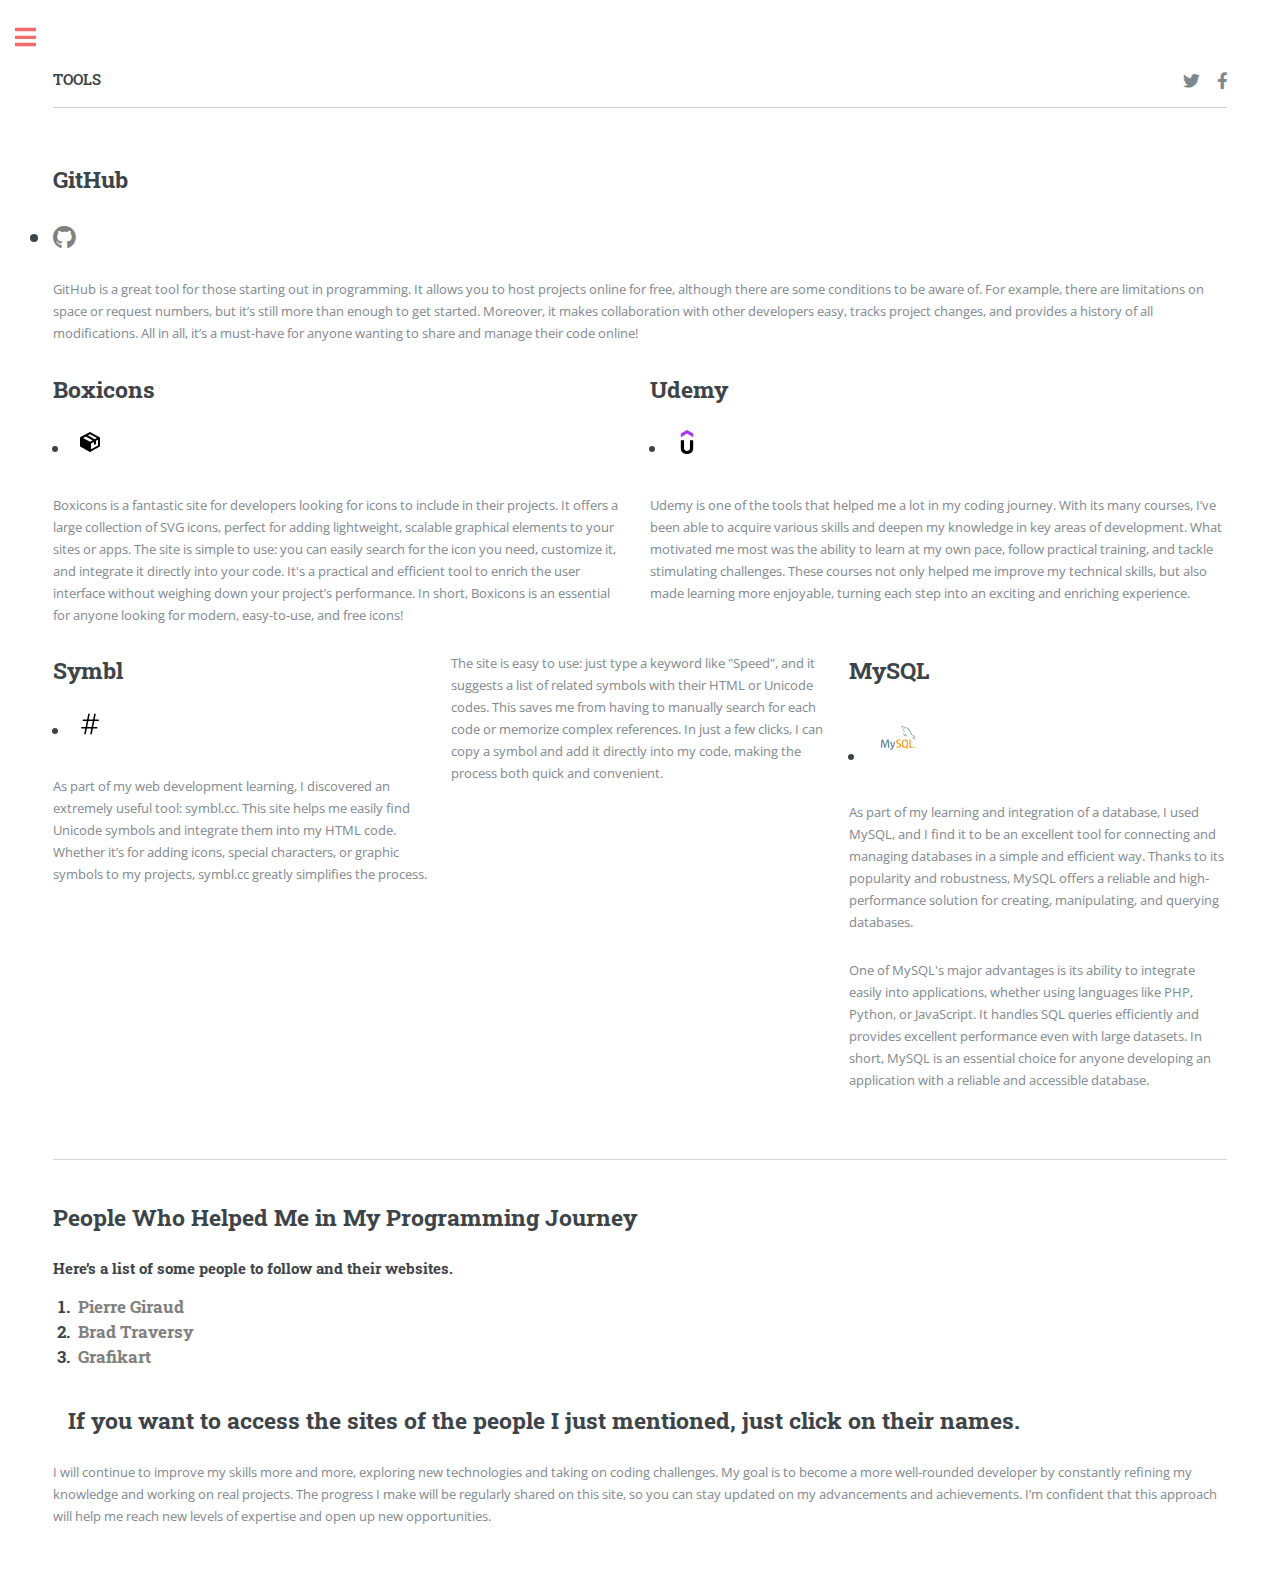
<file: new_portfolio/elements2.html>
<!DOCTYPE HTML>

<html>
	<head>
		<title>TH4 Portfolio</title>
		<meta charset="utf-8" />
		<meta name="viewport" content="width=device-width, initial-scale=1, user-scalable=no" />
		<link rel="stylesheet" href="assets/css/main.css" />
	</head>
	<body class="is-preload">

		<!-- Wrapper -->
			<div id="wrapper">

				<!-- Main -->
					<div id="main">
						<div class="inner">

							<!-- Header -->
								<header id="header">
									<a href="elements2.html" class="logo"><strong>TOOLS</strong></a>
									<ul class="icons">
										<li><a href="https://x.com/@HackerThima" class="icon brands fa-twitter" target="_blank"><span class="label">Twitter</span></a></li>
										<li><a href="https://www.facebook.com/olyvierbelzince" class="icon brands fa-facebook-f" target="_blank"><span class="label">Facebook</span></a></li>
									</ul>
								</header>

							<!-- Content -->
								<section>
									<header class="main">
										<h2>GitHub</h2>
									</header>

									<!-- Content -->
										<h2 id="content"><li><a href="https://github.com" class="icon brands fa-github" target="_blank"><span class="label">GitHub</span></a></li></h2>
										<p>GitHub is a great tool for those starting out in programming. It allows you to host projects online for free, although there are some conditions to be aware of. For example, there are limitations on space or request numbers, but it’s still more than enough to get started. Moreover, it makes collaboration with other developers easy, tracks project changes, and provides a history of all modifications. All in all, it’s a must-have for anyone wanting to share and manage their code online!</p>
										<div class="row">
											<div class="col-6 col-12-small">
												<h2>Boxicons</h2>
												<h3>
													<ul>
														<li><a href="https://boxicons.com" target="_blank"><img src="images/bxs-package.svg" class="label"></a></li>
													</ul>
												</h3>
												<p>Boxicons is a fantastic site for developers looking for icons to include in their projects. It offers a large collection of SVG icons, perfect for adding lightweight, scalable graphical elements to your sites or apps. The site is simple to use: you can easily search for the icon you need, customize it, and integrate it directly into your code. It's a practical and efficient tool to enrich the user interface without weighing down your project’s performance. In short, Boxicons is an essential for anyone looking for modern, easy-to-use, and free icons!</p>
											</div>
											<div class="col-6 col-12-small">
												<h2>Udemy</h2>
													<h3>
														<ul>
															<li><a href="https://www.udemy.com" target="_blank"><img src="images/udemy-3.svg" class="label"></a></li>
														</ul>
													</h3>
												<p>Udemy is one of the tools that helped me a lot in my coding journey. With its many courses, I’ve been able to acquire various skills and deepen my knowledge in key areas of development. What motivated me most was the ability to learn at my own pace, follow practical training, and tackle stimulating challenges. These courses not only helped me improve my technical skills, but also made learning more enjoyable, turning each step into an exciting and enriching experience.</p>
											</div>
											<!-- Break -->
											<div class="col-4 col-12-medium">
												<h2>Symbl</h2>
													<h3>
														<ul>
															<li><a href="https://symbl.cc" target="_blank"><img src="images/icone.svg" class="label"></a></li>
														</ul>
													</h3>
												<p>As part of my web development learning, I discovered an extremely useful tool: symbl.cc. This site helps me easily find Unicode symbols and integrate them into my HTML code. Whether it’s for adding icons, special characters, or graphic symbols to my projects, symbl.cc greatly simplifies the process.</p>
											</div>
											<div class="col-4 col-12-medium">
												<p>The site is easy to use: just type a keyword like "Speed", and it suggests a list of related symbols with their HTML or Unicode codes. This saves me from having to manually search for each code or memorize complex references. In just a few clicks, I can copy a symbol and add it directly into my code, making the process both quick and convenient.</p>
											</div>
											<div class="col-4 col-12-medium">
												<h2>MySQL</h2>
													<h3>
														<ul>
															<li><a href="https://www.mysql.com" target="_blank"><img src="images/mysql-logo.svg" class="label"></a></li>
														</ul>
													</h3>
												<p>As part of my learning and integration of a database, I used MySQL, and I find it to be an excellent tool for connecting and managing databases in a simple and efficient way. Thanks to its popularity and robustness, MySQL offers a reliable and high-performance solution for creating, manipulating, and querying databases.</p>
												<p>One of MySQL's major advantages is its ability to integrate easily into applications, whether using languages like PHP, Python, or JavaScript. It handles SQL queries efficiently and provides excellent performance even with large datasets. In short, MySQL is an essential choice for anyone developing an application with a reliable and accessible database.</p>
											</div>
										</div>

									<hr class="major" />
									<div class="row">
									</div>
									<div class="col-6 col-12-small">
										<h2>People Who Helped Me in My Programming Journey</h2>
										<h4>Here’s a list of some people to follow and their websites.</h4>
										<h3><ol>
											<li><a href="https://www.pierre-giraud.com/" target="_blank">Pierre Giraud</a></li>
											<li><a href="https://www.traversymedia.com" target="_blank">Brad Traversy</a></li>
											<li><a href="https://grafikart.fr" target="_blank">Grafikart</a></li>
										</ol></h3>
										<div class="row">
											<h2>If you want to access the sites of the people I just mentioned, just click on their names.</h2>
											<p>I will continue to improve my skills more and more, exploring new technologies and taking on coding challenges. My goal is to become a more well-rounded developer by constantly refining my knowledge and working on real projects. The progress I make will be regularly shared on this site, so you can stay updated on my advancements and achievements. I’m confident that this approach will help me reach new levels of expertise and open up new opportunities.</p>
										</div>
									</div>

				<!-- Sidebar -->
					<div id="sidebar">
						<div class="inner">

							<!-- Search -->
								<section id="search" class="alt">
								</section>

             		<!-- Menu -->
							<nav id="menu">
							  <header class="major">
							    <h2>Menu</h2>
							  </header>
							  <ul>
							    <li><a href="index2.html">Homepage</a></li>
							    <li><a href="index.2" target="_blank">English Version</a></li>
							    <li><a href="index.html" target="_blank">French Version</a></li>
							  </ul>
							</nav>

							<!-- Section -->
							<section>
							  <header class="major">
							    <h2>Info</h2>
							  </header>
							  <p>If you need my services, contact me.</p>
							  <ul class="contact">
							    <li class="icon solid fa-envelope"><a href="#">thimah4@gmail.com</a></li>
							    <li class="icon solid fa-phone">+509 42367902</li>
							    <li class="icon solid fa-home">Hinche, Haiti, Quisqueya Village #33</li>
							  </ul>
							</section>

							<!-- Footer -->
							<footer id="footer">
							  <p class="copyright">&copy; 2024 Portfolio by Olivier Belzince Gerard2</p>
							</footer>

						</div>
					</div>

			</div>

		<!-- Scripts -->
			<script src="assets/js/jquery.min.js"></script>
			<script src="assets/js/browser.min.js"></script>
			<script src="assets/js/breakpoints.min.js"></script>
			<script src="assets/js/util.js"></script>
			<script src="assets/js/main.js"></script>
			
		</body>
</html>
</file>
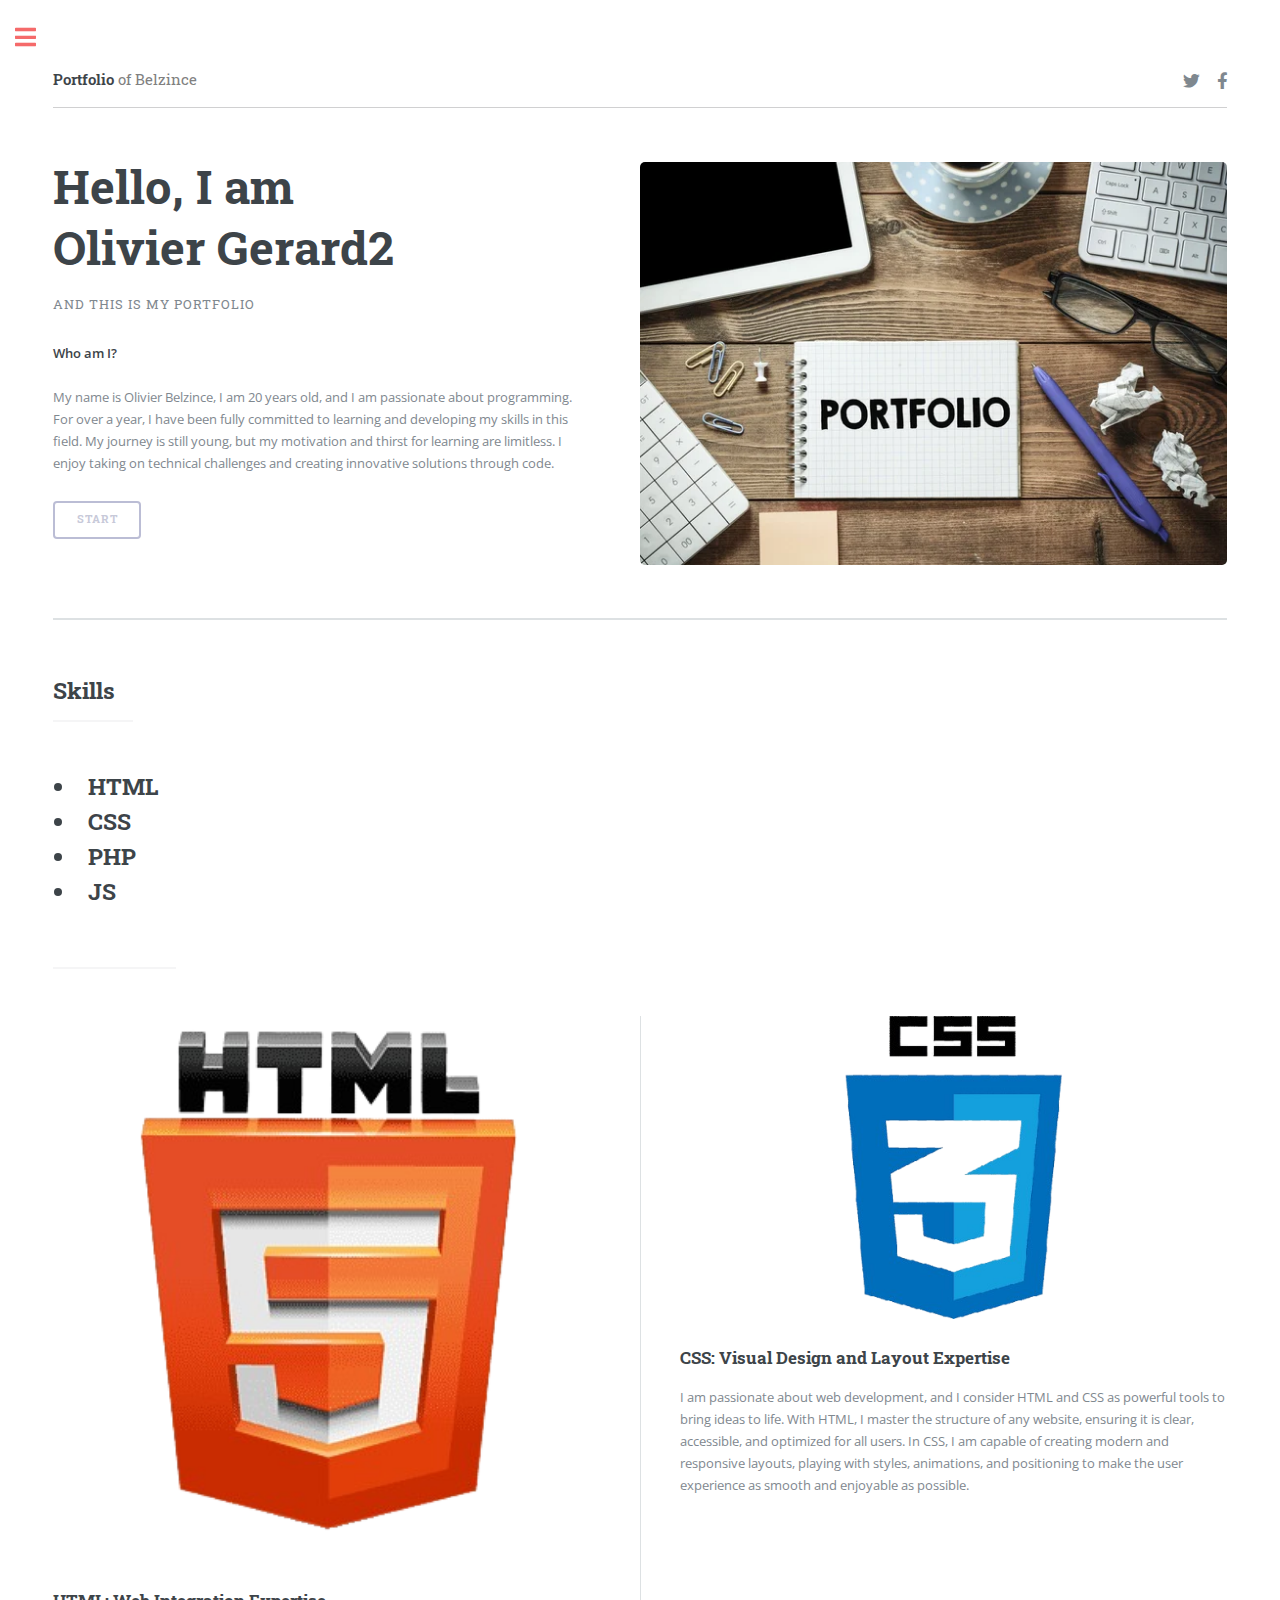
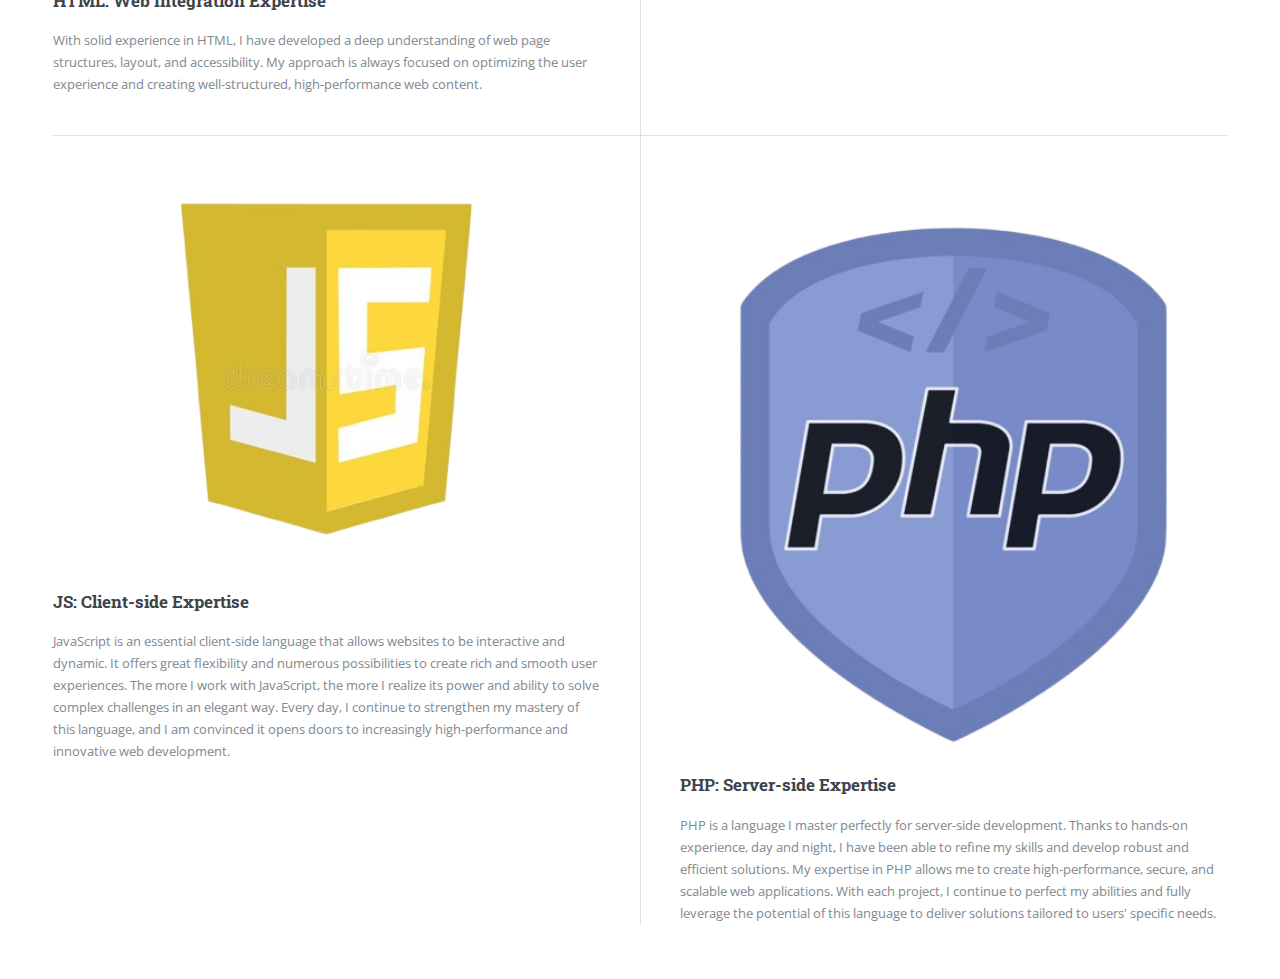
<file: new_portfolio/index2.html>
<!DOCTYPE HTML>
<html>
	<head>
		<title>Portfolio de TH4</title>
		<meta charset="utf-8" />
		<meta name="viewport" content="width=device-width, initial-scale=1, user-scalable=no" />
		<link rel="stylesheet" href="assets/css/main.css" />
	</head>
	<body class="is-preload">

		<!-- Wrapper -->
			<div id="wrapper">

				<!-- Main -->
					<div id="main">
						<div class="inner">



<!-- Header -->
<header id="header">
    <a href="index2.html" class="logo"><strong>Portfolio</strong> of Belzince</a>
    <ul class="icons">
        <li><a href="https://x.com/@HackerThima" class="icon brands fa-twitter"><span class="label">Twitter</span></a></li>
        <li><a href="https://www.facebook.com/olyvierbelzince" class="icon brands fa-facebook-f"target="_blank"><span class="label">Facebook</span></a></li>
    </ul>
</header>

<!-- Banner -->
<section id="banner">
    <div class="content">
        <header>
            <h1>Hello, I am <br />
            Olivier Gerard2</h1>
            <p>AND THIS IS MY PORTFOLIO</p>
        </header>
        <p><strong>Who am I?</strong>
        <br /> <br />
        My name is Olivier Belzince, I am 20 years old, and I am passionate about programming. For over a year, I have been fully committed to learning and developing my skills in this field. My journey is still young, but my motivation and thirst for learning are limitless. I enjoy taking on technical challenges and creating innovative solutions through code.</p>
        <ul class="actions">
            <li><a href="#" class="button big">Start</a></li>
        </ul>
    </div>
    <span class="image object">
        <img src="images/pic10.jpg" alt="" />
    </span>
</section>

<!-- Section -->
<section>
    <section>
        <header class="major">
            <h2>Skills</h2>
        </header>
    </section>

    <header class="major">
        <h2>
          <ul>
            <li>HTML</li>
            <li>CSS</li>
            <li>PHP</li>
            <li>JS</li>
          </ul>
        </h2>
    </header>
    <div class="posts">
        <article>
            <a  class="image"><img src="images/pic01.jpg" alt="" /></a>
            <h3>HTML: Web Integration Expertise</h3>
            <p>With solid experience in HTML, I have developed a deep understanding of web page structures, layout, and accessibility. My approach is always focused on optimizing the user experience and creating well-structured, high-performance web content.</p>
        </article>
        <article>
            <a  class="image"><img src="images/pic02.jpg" alt="" /></a>
            <h3>CSS: Visual Design and Layout Expertise</h3>
            <p>I am passionate about web development, and I consider HTML and CSS as powerful tools to bring ideas to life. With HTML, I master the structure of any website, ensuring it is clear, accessible, and optimized for all users. In CSS, I am capable of creating modern and responsive layouts, playing with styles, animations, and positioning to make the user experience as smooth and enjoyable as possible.</p>
        </article>

        <article>
            <a  class="image"><img src="images/pic04.jpg" alt="" /></a>
            <h3>JS: Client-side Expertise</h3>
            <p>JavaScript is an essential client-side language that allows websites to be interactive and dynamic. It offers great flexibility and numerous possibilities to create rich and smooth user experiences. The more I work with JavaScript, the more I realize its power and ability to solve complex challenges in an elegant way. Every day, I continue to strengthen my mastery of this language, and I am convinced it opens doors to increasingly high-performance and innovative web development.</p>
        </article>
        <article>
            <a  class="image"><img src="images/pic05.jpg" alt="" /></a>
            <h3>PHP: Server-side Expertise</h3>
            <p>PHP is a language I master perfectly for server-side development. Thanks to hands-on experience, day and night, I have been able to refine my skills and develop robust and efficient solutions. My expertise in PHP allows me to create high-performance, secure, and scalable web applications. With each project, I continue to perfect my abilities and fully leverage the potential of this language to deliver solutions tailored to users' specific needs.</p>
    </div>
</section>
          
          	<!-- Sidebar -->
					<div id="sidebar">
						<div class="inner">

							<!-- Search -->
								<section id="search" class="alt">
								</section>

            	<!-- Menu -->
          <nav id="menu">
            <header class="major">
              <h2>Menu</h2>
           </header>
        <ul>
          <li><a href="index2.html">Homepage</a></li>
         <li><a href="index.html" target="_blank">French version</a></li>
         <li><a href="elements.html" target="_blank">Tools</a></li>
        </ul>
          </nav>

      <!-- Section -->
    <section>
     <header class="major">
        <h2>Information</h2>
     </header>
     <p>If you need my services, contact me.</p>
    <ul class="contact">
    <li class="icon solid fa-envelope"><a href="#">thimah4@gmail.com</a></li>
    <li class="icon solid fa-phone">+509 42367902</li>
    <li class="icon solid fa-home">Hinche, Haiti, Quisqueya village #33</li>
  </ul>
</section>

        <!-- Footer -->
        <footer id="footer">
            <p class="copyright">&copy; 2024 Portfolio of Olivier Belzince Gerard2</p>
        </footer>

         </div>
      </div>
	</div>

		<!-- Scripts -->
			<script src="assets/js/jquery.min.js"></script>
			<script src="assets/js/browser.min.js"></script>
			<script src="assets/js/breakpoints.min.js"></script>
			<script src="assets/js/util.js"></script>
			<script src="assets/js/main.js"></script>

	</body>
</html>
</file>
<file: new_portfolio/assets/css/main.css>
@import url(fontawesome-all.min.css);
@import url("https://fonts.googleapis.com/css?family=Open+Sans:400,600,400italic,600italic|Roboto+Slab:400,700");
/*
	Editorial by Olivier
	 | @beelevenn

*/
html, body, div, span, applet, object,
iframe, h1, h2, h3, h4, h5, h6, p, blockquote,
pre, a, abbr, acronym, address, big, cite,
code, del, dfn, em, img, ins, kbd, q, s, samp,
small, strike, strong, sub, sup, tt, var, b,
u, i, center, dl, dt, dd, ol, ul, li, fieldset,
form, label, legend, table, caption, tbody,
tfoot, thead, tr, th, td, article, aside,
canvas, details, embed, figure, figcaption,
footer, header, hgroup, menu, nav, output, ruby,
section, summary, time, mark, audio, video {
  margin: 0;
  padding: 0;
  border: 0;
  font-size: 100%;
  font: inherit;
  vertical-align: baseline; }

article, aside, details, figcaption, figure,
footer, header, hgroup, menu, nav, section {
  display: block; }

body {
  line-height: 1; }

ol, ul {
  list-style: none; }

blockquote, q {
  quotes: none; }
  blockquote:before, blockquote:after, q:before, q:after {
    content: '';
    content: none; }

table {
  border-collapse: collapse;
  border-spacing: 0; }

body {
  -webkit-text-size-adjust: none; }

mark {
  background-color: transparent;
  color: inherit; }

input::-moz-focus-inner {
  border: 0;
  padding: 0; }

input, select, textarea {
  -moz-appearance: none;
  -webkit-appearance: none;
  -ms-appearance: none;
  appearance: none; }

/* Basic */
@-ms-viewport {
  width: device-width; }

body {
  -ms-overflow-style: scrollbar; }

@media screen and (max-width: 480px) {
  html, body {
    min-width: 320px; } }

html {
  box-sizing: border-box; }

*, *:before, *:after {
  box-sizing: inherit; }

body {
  background: #ffffff; }
  body.is-preload *, body.is-preload *:before, body.is-preload *:after, body.is-resizing *, body.is-resizing *:before, body.is-resizing *:after {
    -moz-animation: none !important;
    -webkit-animation: none !important;
    -ms-animation: none !important;
    animation: none !important;
    -moz-transition: none !important;
    -webkit-transition: none !important;
    -ms-transition: none !important;
    transition: none !important; }

/* Type */
body, input, select, textarea {
  color: #7f888f;
  font-family: "Open Sans", sans-serif;
  font-size: 13pt;
  font-weight: 400;
  line-height: 1.65; }
  @media screen and (max-width: 1680px) {
    body, input, select, textarea {
      font-size: 11pt; } }
  @media screen and (max-width: 1280px) {
    body, input, select, textarea {
      font-size: 10pt; } }
  @media screen and (max-width: 360px) {
    body, input, select, textarea {
      font-size: 9pt; } }

a {
  -moz-transition: color 0.2s ease-in-out, border-bottom-color 0.2s ease-in-out;
  -webkit-transition: color 0.2s ease-in-out, border-bottom-color 0.2s ease-in-out;
  -ms-transition: color 0.2s ease-in-out, border-bottom-color 0.2s ease-in-out;
  transition: color 0.2s ease-in-out, border-bottom-color 0.2s ease-in-out;
  border-bottom: dotted 1px;
  color: #C8B5B5;
  text-decoration: none; }
  a:hover {
    border-bottom-color: #f56a6a;
    color: #f56a6a !important; }
    a:hover strong {
      color: inherit; }

strong, b {
  color: #3d4449;
  font-weight: 600; }

em, i {
  font-style: italic; }

p {
  margin: 0 0 2em 0; }

h1, h2, h3, h4, h5, h6 {
  color: #3d4449;
  font-family: "Roboto Slab", serif;
  font-weight: 700;
  line-height: 1.5;
  margin: 0 0 1em 0; }
  h1 a, h2 a, h3 a, h4 a, h5 a, h6 a {
    color: grey;
    text-decoration: none;
    border-bottom: 0; }

h1 {
  font-size: 4em;
  margin: 0 0 0.5em 0;
  line-height: 1.3; }

h2 {
  font-size: 1.75em; }
  


h3 {
  font-size: 1.25em; }

h4 {
  font-size: 1.1em; }

h5 {
  font-size: 0.9em; }

h6 {
  font-size: 0.7em; }

@media screen and (max-width: 1680px) {
  h1 {
    font-size: 3.5em; } }

@media screen and (max-width: 980px) {
  h1 {
    font-size: 3.25em; } }

@media screen and (max-width: 736px) {
  h1 {
    font-size: 2em;
    line-height: 1.4; }
  h2 {
    font-size: 1.5em; } }

sub {
  font-size: 0.8em;
  position: relative;
  top: 0.5em; }

sup {
  font-size: 0.8em;
  position: relative;
  top: -0.5em; }

blockquote {
  border-left: solid 3px rgba(210, 215, 217, 0.75);
  font-style: italic;
  margin: 0 0 2em 0;
  padding: 0.5em 0 0.5em 2em; }

code {
  background: rgba(230, 235, 237, 0.25);
  border-radius: 0.375em;
  border: solid 1px rgba(204, 195, 213, .75);
  font-family: "Courier New", monospace;
  font-size: 0.9em;
  margin: 0 0.25em;
  padding: 0.25em 0.65em; }

pre {
  -webkit-overflow-scrolling: touch;
  font-family: "Courier New", monospace;
  font-size: 0.9em;
  margin: 0 0 2em 0; }
  pre code {
    display: block;
    line-height: 1.75;
    padding: 1em 1.5em;
    overflow-x: auto; }

hr {
  border: 0;
  border-bottom: solid 1px rgba(204, 195, 213, 
  .75);
  margin: 2em 0; }
  hr.major {
    margin: 3em 0; }

.align-left {
  text-align: left; }

.align-center {
  text-align: center; }

.align-right {
  text-align: right; }

/* Row */
.row {
  display: flex;
  flex-wrap: wrap;
  box-sizing: border-box;
  align-items: stretch; }
  .row > * {
    box-sizing: border-box; }
  .row.gtr-uniform > * > :last-child {
    margin-bottom: 0; }
  .row.aln-left {
    justify-content: flex-start; }
  .row.aln-center {
    justify-content: center; }
  .row.aln-right {
    justify-content: flex-end; }
  .row.aln-top {
    align-items: flex-start; }
  .row.aln-middle {
    align-items: center; }
  .row.aln-bottom {
    align-items: flex-end; }
  .row > .imp {
    order: -1; }
  .row > .col-1 {
    width: 8.33333%; }
  .row > .off-1 {
    margin-left: 8.33333%; }
  .row > .col-2 {
    width: 16.66667%; }
  .row > .off-2 {
    margin-left: 16.66667%; }
  .row > .col-3 {
    width: 25%; }
  .row > .off-3 {
    margin-left: 25%; }
  .row > .col-4 {
    width: 33.33333%; }
  .row > .off-4 {
    margin-left: 33.33333%; }
  .row > .col-5 {
    width: 41.66667%; }
  .row > .off-5 {
    margin-left: 41.66667%; }
  .row > .col-6 {
    width: 50%; }
  .row > .off-6 {
    margin-left: 50%; }
  .row > .col-7 {
    width: 58.33333%; }
  .row > .off-7 {
    margin-left: 58.33333%; }
  .row > .col-8 {
    width: 66.66667%; }
  .row > .off-8 {
    margin-left: 66.66667%; }
  .row > .col-9 {
    width: 75%; }
  .row > .off-9 {
    margin-left: 75%; }
  .row > .col-10 {
    width: 83.33333%; }
  .row > .off-10 {
    margin-left: 83.33333%; }
  .row > .col-11 {
    width: 91.66667%; }
  .row > .off-11 {
    margin-left: 91.66667%; }
  .row > .col-12 {
    width: 100%; }
  .row > .off-12 {
    margin-left: 100%; }
  .row.gtr-0 {
    margin-top: 0;
    margin-left: 0em; }
    .row.gtr-0 > * {
      padding: 0 0 0 0em; }
    .row.gtr-0.gtr-uniform {
      margin-top: 0em; }
      .row.gtr-0.gtr-uniform > * {
        padding-top: 0em; }
  .row.gtr-25 {
    margin-top: 0;
    margin-left: -0.375em; }
    .row.gtr-25 > * {
      padding: 0 0 0 0.375em; }
    .row.gtr-25.gtr-uniform {
      margin-top: -0.375em; }
      .row.gtr-25.gtr-uniform > * {
        padding-top: 0.375em; }
  .row.gtr-50 {
    margin-top: 0;
    margin-left: -0.75em; }
    .row.gtr-50 > * {
      padding: 0 0 0 0.75em; }
    .row.gtr-50.gtr-uniform {
      margin-top: -0.75em; }
      .row.gtr-50.gtr-uniform > * {
        padding-top: 0.75em; }
  .row {
    margin-top: 0;
    margin-left: -1.5em; }
    .row > * {
      padding: 0 0 0 1.5em; }
    .row.gtr-uniform {
      margin-top: -1.5em; }
      .row.gtr-uniform > * {
        padding-top: 1.5em; }
  .row.gtr-150 {
    margin-top: 0;
    margin-left: -2.25em; }
    .row.gtr-150 > * {
      padding: 0 0 0 2.25em; }
    .row.gtr-150.gtr-uniform {
      margin-top: -2.25em; }
      .row.gtr-150.gtr-uniform > * {
        padding-top: 2.25em; }
  .row.gtr-200 {
    margin-top: 0;
    margin-left: -3em; }
    .row.gtr-200 > * {
      padding: 0 0 0 3em; }
    .row.gtr-200.gtr-uniform {
      margin-top: -3em; }
      .row.gtr-200.gtr-uniform > * {
        padding-top: 3em; }
  @media screen and (max-width: 1680px) {
    .row {
      display: flex;
      flex-wrap: wrap;
      box-sizing: border-box;
      align-items: stretch; }
      .row > * {
        box-sizing: border-box; }
      .row.gtr-uniform > * > :last-child {
        margin-bottom: 0; }
      .row.aln-left {
        justify-content: flex-start; }
      .row.aln-center {
        justify-content: center; }
      .row.aln-right {
        justify-content: flex-end; }
      .row.aln-top {
        align-items: flex-start; }
      .row.aln-middle {
        align-items: center; }
      .row.aln-bottom {
        align-items: flex-end; }
      .row > .imp-xlarge {
        order: -1; }
      .row > .col-1-xlarge {
        width: 8.33333%; }
      .row > .off-1-xlarge {
        margin-left: 8.33333%; }
      .row > .col-2-xlarge {
        width: 16.66667%; }
      .row > .off-2-xlarge {
        margin-left: 16.66667%; }
      .row > .col-3-xlarge {
        width: 25%; }
      .row > .off-3-xlarge {
        margin-left: 25%; }
      .row > .col-4-xlarge {
        width: 33.33333%; }
      .row > .off-4-xlarge {
        margin-left: 33.33333%; }
      .row > .col-5-xlarge {
        width: 41.66667%; }
      .row > .off-5-xlarge {
        margin-left: 41.66667%; }
      .row > .col-6-xlarge {
        width: 50%; }
      .row > .off-6-xlarge {
        margin-left: 50%; }
      .row > .col-7-xlarge {
        width: 58.33333%; }
      .row > .off-7-xlarge {
        margin-left: 58.33333%; }
      .row > .col-8-xlarge {
        width: 66.66667%; }
      .row > .off-8-xlarge {
        margin-left: 66.66667%; }
      .row > .col-9-xlarge {
        width: 75%; }
      .row > .off-9-xlarge {
        margin-left: 75%; }
      .row > .col-10-xlarge {
        width: 83.33333%; }
      .row > .off-10-xlarge {
        margin-left: 83.33333%; }
      .row > .col-11-xlarge {
        width: 91.66667%; }
      .row > .off-11-xlarge {
        margin-left: 91.66667%; }
      .row > .col-12-xlarge {
        width: 100%; }
      .row > .off-12-xlarge {
        margin-left: 100%; }
      .row.gtr-0 {
        margin-top: 0;
        margin-left: 0em; }
        .row.gtr-0 > * {
          padding: 0 0 0 0em; }
        .row.gtr-0.gtr-uniform {
          margin-top: 0em; }
          .row.gtr-0.gtr-uniform > * {
            padding-top: 0em; }
      .row.gtr-25 {
        margin-top: 0;
        margin-left: -0.375em; }
        .row.gtr-25 > * {
          padding: 0 0 0 0.375em; }
        .row.gtr-25.gtr-uniform {
          margin-top: -0.375em; }
          .row.gtr-25.gtr-uniform > * {
            padding-top: 0.375em; }
      .row.gtr-50 {
        margin-top: 0;
        margin-left: -0.75em; }
        .row.gtr-50 > * {
          padding: 0 0 0 0.75em; }
        .row.gtr-50.gtr-uniform {
          margin-top: -0.75em; }
          .row.gtr-50.gtr-uniform > * {
            padding-top: 0.75em; }
      .row {
        margin-top: 0;
        margin-left: -1.5em; }
        .row > * {
          padding: 0 0 0 1.5em; }
        .row.gtr-uniform {
          margin-top: -1.5em; }
          .row.gtr-uniform > * {
            padding-top: 1.5em; }
      .row.gtr-150 {
        margin-top: 0;
        margin-left: -2.25em; }
        .row.gtr-150 > * {
          padding: 0 0 0 2.25em; }
        .row.gtr-150.gtr-uniform {
          margin-top: -2.25em; }
          .row.gtr-150.gtr-uniform > * {
            padding-top: 2.25em; }
      .row.gtr-200 {
        margin-top: 0;
        margin-left: -3em; }
        .row.gtr-200 > * {
          padding: 0 0 0 3em; }
        .row.gtr-200.gtr-uniform {
          margin-top: -3em; }
          .row.gtr-200.gtr-uniform > * {
            padding-top: 3em; } }
  @media screen and (max-width: 1280px) {
    .row {
      display: flex;
      flex-wrap: wrap;
      box-sizing: border-box;
      align-items: stretch; }
      .row > * {
        box-sizing: border-box; }
      .row.gtr-uniform > * > :last-child {
        margin-bottom: 0; }
      .row.aln-left {
        justify-content: flex-start; }
      .row.aln-center {
        justify-content: center; }
      .row.aln-right {
        justify-content: flex-end; }
      .row.aln-top {
        align-items: flex-start; }
      .row.aln-middle {
        align-items: center; }
      .row.aln-bottom {
        align-items: flex-end; }
      .row > .imp-large {
        order: -1; }
      .row > .col-1-large {
        width: 8.33333%; }
      .row > .off-1-large {
        margin-left: 8.33333%; }
      .row > .col-2-large {
        width: 16.66667%; }
      .row > .off-2-large {
        margin-left: 16.66667%; }
      .row > .col-3-large {
        width: 25%; }
      .row > .off-3-large {
        margin-left: 25%; }
      .row > .col-4-large {
        width: 33.33333%; }
      .row > .off-4-large {
        margin-left: 33.33333%; }
      .row > .col-5-large {
        width: 41.66667%; }
      .row > .off-5-large {
        margin-left: 41.66667%; }
      .row > .col-6-large {
        width: 50%; }
      .row > .off-6-large {
        margin-left: 50%; }
      .row > .col-7-large {
        width: 58.33333%; }
      .row > .off-7-large {
        margin-left: 58.33333%; }
      .row > .col-8-large {
        width: 66.66667%; }
      .row > .off-8-large {
        margin-left: 66.66667%; }
      .row > .col-9-large {
        width: 75%; }
      .row > .off-9-large {
        margin-left: 75%; }
      .row > .col-10-large {
        width: 83.33333%; }
      .row > .off-10-large {
        margin-left: 83.33333%; }
      .row > .col-11-large {
        width: 91.66667%; }
      .row > .off-11-large {
        margin-left: 91.66667%; }
      .row > .col-12-large {
        width: 100%; }
      .row > .off-12-large {
        margin-left: 100%; }
      .row.gtr-0 {
        margin-top: 0;
        margin-left: 0em; }
        .row.gtr-0 > * {
          padding: 0 0 0 0em; }
        .row.gtr-0.gtr-uniform {
          margin-top: 0em; }
          .row.gtr-0.gtr-uniform > * {
            padding-top: 0em; }
      .row.gtr-25 {
        margin-top: 0;
        margin-left: -0.375em; }
        .row.gtr-25 > * {
          padding: 0 0 0 0.375em; }
        .row.gtr-25.gtr-uniform {
          margin-top: -0.375em; }
          .row.gtr-25.gtr-uniform > * {
            padding-top: 0.375em; }
      .row.gtr-50 {
        margin-top: 0;
        margin-left: -0.75em; }
        .row.gtr-50 > * {
          padding: 0 0 0 0.75em; }
        .row.gtr-50.gtr-uniform {
          margin-top: -0.75em; }
          .row.gtr-50.gtr-uniform > * {
            padding-top: 0.75em; }
      .row {
        margin-top: 0;
        margin-left: -1.5em; }
        .row > * {
          padding: 0 0 0 1.5em; }
        .row.gtr-uniform {
          margin-top: -1.5em; }
          .row.gtr-uniform > * {
            padding-top: 1.5em; }
      .row.gtr-150 {
        margin-top: 0;
        margin-left: -2.25em; }
        .row.gtr-150 > * {
          padding: 0 0 0 2.25em; }
        .row.gtr-150.gtr-uniform {
          margin-top: -2.25em; }
          .row.gtr-150.gtr-uniform > * {
            padding-top: 2.25em; }
      .row.gtr-200 {
        margin-top: 0;
        margin-left: -3em; }
        .row.gtr-200 > * {
          padding: 0 0 0 3em; }
        .row.gtr-200.gtr-uniform {
          margin-top: -3em; }
          .row.gtr-200.gtr-uniform > * {
            padding-top: 3em; } }
  @media screen and (max-width: 980px) {
    .row {
      display: flex;
      flex-wrap: wrap;
      box-sizing: border-box;
      align-items: stretch; }
      .row > * {
        box-sizing: border-box; }
      .row.gtr-uniform > * > :last-child {
        margin-bottom: 0; }
      .row.aln-left {
        justify-content: flex-start; }
      .row.aln-center {
        justify-content: center; }
      .row.aln-right {
        justify-content: flex-end; }
      .row.aln-top {
        align-items: flex-start; }
      .row.aln-middle {
        align-items: center; }
      .row.aln-bottom {
        align-items: flex-end; }
      .row > .imp-medium {
        order: -1; }
      .row > .col-1-medium {
        width: 8.33333%; }
      .row > .off-1-medium {
        margin-left: 8.33333%; }
      .row > .col-2-medium {
        width: 16.66667%; }
      .row > .off-2-medium {
        margin-left: 16.66667%; }
      .row > .col-3-medium {
        width: 25%; }
      .row > .off-3-medium {
        margin-left: 25%; }
      .row > .col-4-medium {
        width: 33.33333%; }
      .row > .off-4-medium {
        margin-left: 33.33333%; }
      .row > .col-5-medium {
        width: 41.66667%; }
      .row > .off-5-medium {
        margin-left: 41.66667%; }
      .row > .col-6-medium {
        width: 50%; }
      .row > .off-6-medium {
        margin-left: 50%; }
      .row > .col-7-medium {
        width: 58.33333%; }
      .row > .off-7-medium {
        margin-left: 58.33333%; }
      .row > .col-8-medium {
        width: 66.66667%; }
      .row > .off-8-medium {
        margin-left: 66.66667%; }
      .row > .col-9-medium {
        width: 75%; }
      .row > .off-9-medium {
        margin-left: 75%; }
      .row > .col-10-medium {
        width: 83.33333%; }
      .row > .off-10-medium {
        margin-left: 83.33333%; }
      .row > .col-11-medium {
        width: 91.66667%; }
      .row > .off-11-medium {
        margin-left: 91.66667%; }
      .row > .col-12-medium {
        width: 100%; }
      .row > .off-12-medium {
        margin-left: 100%; }
      .row.gtr-0 {
        margin-top: 0;
        margin-left: 0em; }
        .row.gtr-0 > * {
          padding: 0 0 0 0em; }
        .row.gtr-0.gtr-uniform {
          margin-top: 0em; }
          .row.gtr-0.gtr-uniform > * {
            padding-top: 0em; }
      .row.gtr-25 {
        margin-top: 0;
        margin-left: -0.375em; }
        .row.gtr-25 > * {
          padding: 0 0 0 0.375em; }
        .row.gtr-25.gtr-uniform {
          margin-top: -0.375em; }
          .row.gtr-25.gtr-uniform > * {
            padding-top: 0.375em; }
      .row.gtr-50 {
        margin-top: 0;
        margin-left: -0.75em; }
        .row.gtr-50 > * {
          padding: 0 0 0 0.75em; }
        .row.gtr-50.gtr-uniform {
          margin-top: -0.75em; }
          .row.gtr-50.gtr-uniform > * {
            padding-top: 0.75em; }
      .row {
        margin-top: 0;
        margin-left: -1.5em; }
        .row > * {
          padding: 0 0 0 1.5em; }
        .row.gtr-uniform {
          margin-top: -1.5em; }
          .row.gtr-uniform > * {
            padding-top: 1.5em; }
      .row.gtr-150 {
        margin-top: 0;
        margin-left: -2.25em; }
        .row.gtr-150 > * {
          padding: 0 0 0 2.25em; }
        .row.gtr-150.gtr-uniform {
          margin-top: -2.25em; }
          .row.gtr-150.gtr-uniform > * {
            padding-top: 2.25em; }
      .row.gtr-200 {
        margin-top: 0;
        margin-left: -3em; }
        .row.gtr-200 > * {
          padding: 0 0 0 3em; }
        .row.gtr-200.gtr-uniform {
          margin-top: -3em; }
          .row.gtr-200.gtr-uniform > * {
            padding-top: 3em; } }
  @media screen and (max-width: 736px) {
    .row {
      display: flex;
      flex-wrap: wrap;
      box-sizing: border-box;
      align-items: stretch; }
      .row > * {
        box-sizing: border-box; }
      .row.gtr-uniform > * > :last-child {
        margin-bottom: 0; }
      .row.aln-left {
        justify-content: flex-start; }
      .row.aln-center {
        justify-content: center; }
      .row.aln-right {
        justify-content: flex-end; }
      .row.aln-top {
        align-items: flex-start; }
      .row.aln-middle {
        align-items: center; }
      .row.aln-bottom {
        align-items: flex-end; }
      .row > .imp-small {
        order: -1; }
      .row > .col-1-small {
        width: 8.33333%; }
      .row > .off-1-small {
        margin-left: 8.33333%; }
      .row > .col-2-small {
        width: 16.66667%; }
      .row > .off-2-small {
        margin-left: 16.66667%; }
      .row > .col-3-small {
        width: 25%; }
      .row > .off-3-small {
        margin-left: 25%; }
      .row > .col-4-small {
        width: 33.33333%; }
      .row > .off-4-small {
        margin-left: 33.33333%; }
      .row > .col-5-small {
        width: 41.66667%; }
      .row > .off-5-small {
        margin-left: 41.66667%; }
      .row > .col-6-small {
        width: 50%; }
      .row > .off-6-small {
        margin-left: 50%; }
      .row > .col-7-small {
        width: 58.33333%; }
      .row > .off-7-small {
        margin-left: 58.33333%; }
      .row > .col-8-small {
        width: 66.66667%; }
      .row > .off-8-small {
        margin-left: 66.66667%; }
      .row > .col-9-small {
        width: 75%; }
      .row > .off-9-small {
        margin-left: 75%; }
      .row > .col-10-small {
        width: 83.33333%; }
      .row > .off-10-small {
        margin-left: 83.33333%; }
      .row > .col-11-small {
        width: 91.66667%; }
      .row > .off-11-small {
        margin-left: 91.66667%; }
      .row > .col-12-small {
        width: 100%; }
      .row > .off-12-small {
        margin-left: 100%; }
      .row.gtr-0 {
        margin-top: 0;
        margin-left: 0em; }
        .row.gtr-0 > * {
          padding: 0 0 0 0em; }
        .row.gtr-0.gtr-uniform {
          margin-top: 0em; }
          .row.gtr-0.gtr-uniform > * {
            padding-top: 0em; }
      .row.gtr-25 {
        margin-top: 0;
        margin-left: -0.375em; }
        .row.gtr-25 > * {
          padding: 0 0 0 0.375em; }
        .row.gtr-25.gtr-uniform {
          margin-top: -0.375em; }
          .row.gtr-25.gtr-uniform > * {
            padding-top: 0.375em; }
      .row.gtr-50 {
        margin-top: 0;
        margin-left: -0.75em; }
        .row.gtr-50 > * {
          padding: 0 0 0 0.75em; }
        .row.gtr-50.gtr-uniform {
          margin-top: -0.75em; }
          .row.gtr-50.gtr-uniform > * {
            padding-top: 0.75em; }
      .row {
        margin-top: 0;
        margin-left: -1.5em; }
        .row > * {
          padding: 0 0 0 1.5em; }
        .row.gtr-uniform {
          margin-top: -1.5em; }
          .row.gtr-uniform > * {
            padding-top: 1.5em; }
      .row.gtr-150 {
        margin-top: 0;
        margin-left: -2.25em; }
        .row.gtr-150 > * {
          padding: 0 0 0 2.25em; }
        .row.gtr-150.gtr-uniform {
          margin-top: -2.25em; }
          .row.gtr-150.gtr-uniform > * {
            padding-top: 2.25em; }
      .row.gtr-200 {
        margin-top: 0;
        margin-left: -3em; }
        .row.gtr-200 > * {
          padding: 0 0 0 3em; }
        .row.gtr-200.gtr-uniform {
          margin-top: -3em; }
          .row.gtr-200.gtr-uniform > * {
            padding-top: 3em; } }
  @media screen and (max-width: 480px) {
    .row {
      display: flex;
      flex-wrap: wrap;
      box-sizing: border-box;
      align-items: stretch; }
      .row > * {
        box-sizing: border-box; }
      .row.gtr-uniform > * > :last-child {
        margin-bottom: 0; }
      .row.aln-left {
        justify-content: flex-start; }
      .row.aln-center {
        justify-content: center; }
      .row.aln-right {
        justify-content: flex-end; }
      .row.aln-top {
        align-items: flex-start; }
      .row.aln-middle {
        align-items: center; }
      .row.aln-bottom {
        align-items: flex-end; }
      .row > .imp-xsmall {
        order: -1; }
      .row > .col-1-xsmall {
        width: 8.33333%; }
      .row > .off-1-xsmall {
        margin-left: 8.33333%; }
      .row > .col-2-xsmall {
        width: 16.66667%; }
      .row > .off-2-xsmall {
        margin-left: 16.66667%; }
      .row > .col-3-xsmall {
        width: 25%; }
      .row > .off-3-xsmall {
        margin-left: 25%; }
      .row > .col-4-xsmall {
        width: 33.33333%; }
      .row > .off-4-xsmall {
        margin-left: 33.33333%; }
      .row > .col-5-xsmall {
        width: 41.66667%; }
      .row > .off-5-xsmall {
        margin-left: 41.66667%; }
      .row > .col-6-xsmall {
        width: 50%; }
      .row > .off-6-xsmall {
        margin-left: 50%; }
      .row > .col-7-xsmall {
        width: 58.33333%; }
      .row > .off-7-xsmall {
        margin-left: 58.33333%; }
      .row > .col-8-xsmall {
        width: 66.66667%; }
      .row > .off-8-xsmall {
        margin-left: 66.66667%; }
      .row > .col-9-xsmall {
        width: 75%; }
      .row > .off-9-xsmall {
        margin-left: 75%; }
      .row > .col-10-xsmall {
        width: 83.33333%; }
      .row > .off-10-xsmall {
        margin-left: 83.33333%; }
      .row > .col-11-xsmall {
        width: 91.66667%; }
      .row > .off-11-xsmall {
        margin-left: 91.66667%; }
      .row > .col-12-xsmall {
        width: 100%; }
      .row > .off-12-xsmall {
        margin-left: 100%; }
      .row.gtr-0 {
        margin-top: 0;
        margin-left: 0em; }
        .row.gtr-0 > * {
          padding: 0 0 0 0em; }
        .row.gtr-0.gtr-uniform {
          margin-top: 0em; }
          .row.gtr-0.gtr-uniform > * {
            padding-top: 0em; }
      .row.gtr-25 {
        margin-top: 0;
        margin-left: -0.375em; }
        .row.gtr-25 > * {
          padding: 0 0 0 0.375em; }
        .row.gtr-25.gtr-uniform {
          margin-top: -0.375em; }
          .row.gtr-25.gtr-uniform > * {
            padding-top: 0.375em; }
      .row.gtr-50 {
        margin-top: 0;
        margin-left: -0.75em; }
        .row.gtr-50 > * {
          padding: 0 0 0 0.75em; }
        .row.gtr-50.gtr-uniform {
          margin-top: -0.75em; }
          .row.gtr-50.gtr-uniform > * {
            padding-top: 0.75em; }
      .row {
        margin-top: 0;
        margin-left: -1.5em; }
        .row > * {
          padding: 0 0 0 1.5em; }
        .row.gtr-uniform {
          margin-top: -1.5em; }
          .row.gtr-uniform > * {
            padding-top: 1.5em; }
      .row.gtr-150 {
        margin-top: 0;
        margin-left: -2.25em; }
        .row.gtr-150 > * {
          padding: 0 0 0 2.25em; }
        .row.gtr-150.gtr-uniform {
          margin-top: -2.25em; }
          .row.gtr-150.gtr-uniform > * {
            padding-top: 2.25em; }
      .row.gtr-200 {
        margin-top: 0;
        margin-left: -3em; }
        .row.gtr-200 > * {
          padding: 0 0 0 3em; }
        .row.gtr-200.gtr-uniform {
          margin-top: -3em; }
          .row.gtr-200.gtr-uniform > * {
            padding-top: 3em; } }

/* Section/Article */
section.special, article.special {
  text-align: center; }

header p {
  font-family: "Roboto Slab", serif;
  font-size: 1em;
  font-weight: 400;
  letter-spacing: 0.075em;
  margin-top: -0.5em;
  text-transform: uppercase; }

header.major > :last-child {
  border-bottom: solid 2px rgba(203, 204, 209, .2);
  display: inline-block;
  margin: 0 0 2em 0;
  padding: 0 0.75em 0.5em 0; }



header.main > :last-child {
  margin: 0 0 1em 0; }

/* Form */
form {
  margin: 0 0 2em 0; }

label {
  color: #3d4449;
  display: block;
  font-size: 0.9em;
  font-weight: 600;
  margin: 0 0 1em 0; }

input[type="text"],
input[type="password"],
input[type="email"],
input[type="tel"],
input[type="search"],
input[type="url"],
select,
textarea {
  -moz-appearance: none;
  -webkit-appearance: none;
  -ms-appearance: none;
  appearance: none;
  background: #ffffff;
  border-radius: 0.375em;
  border: none;
  border: solid 1px rgba(210, 215, 217, 0.75);
  color: inherit;
  display: block;
  outline: 0;
  padding: 0 1em;
  text-decoration: none;
  width: 100%; }
  input[type="text"]:invalid,
  input[type="password"]:invalid,
  input[type="email"]:invalid,
  input[type="tel"]:invalid,
  input[type="search"]:invalid,
  input[type="url"]:invalid,
  select:invalid,
  textarea:invalid {
    box-shadow: none; }
  input[type="text"]:focus,
  input[type="password"]:focus,
  input[type="email"]:focus,
  input[type="tel"]:focus,
  input[type="search"]:focus,
  input[type="url"]:focus,
  select:focus,
  textarea:focus {
    border-color: #f56a6a;
    box-shadow: 0 0 0 1px grey; }

select {
  background-image: url("data:image/svg+xml;charset=utf8,%3Csvg xmlns='http://www.w3.org/2000/svg' width='40' height='40' preserveAspectRatio='none' viewBox='0 0 40 40'%3E%3Cpath d='M9.4,12.3l10.4,10.4l10.4-10.4c0.2-0.2,0.5-0.4,0.9-0.4c0.3,0,0.6,0.1,0.9,0.4l3.3,3.3c0.2,0.2,0.4,0.5,0.4,0.9 c0,0.4-0.1,0.6-0.4,0.9L20.7,31.9c-0.2,0.2-0.5,0.4-0.9,0.4c-0.3,0-0.6-0.1-0.9-0.4L4.3,17.3c-0.2-0.2-0.4-0.5-0.4-0.9 c0-0.4,0.1-0.6,0.4-0.9l3.3-3.3c0.2-0.2,0.5-0.4,0.9-0.4S9.1,12.1,9.4,12.3z' fill='rgba(210, 215, 217, 0.75)' /%3E%3C/svg%3E");
  background-size: 1.25em;
  background-repeat: no-repeat;
  background-position: calc(100% - 1em) center;
  height: 2.75em;
  padding-right: 2.75em;
  text-overflow: ellipsis; }
  select option {
    color: #3d4449;
    background: #ffffff; }
  select:focus::-ms-value {
    background-color: transparent; }
  select::-ms-expand {
    display: none; }

input[type="text"],
input[type="password"],
input[type="email"],
input[type="tel"],
input[type="search"],
input[type="url"],
select {
  height: 2.75em; }

textarea {
  padding: 0.75em 1em; }

input[type="checkbox"]
input[type="radio"] {
  -moz-appearance: none;
  -webkit-appearance: none;
  -ms-appearance: none;
  appearance: none;
  display: block;
  float: left;
  margin-right: -2em;
  opacity: 0;
  width: 1em;
  z-index: -1; }
  input[type="checkbox"] + label,
  input[type="radio"] + label {
    text-decoration: none;
    color: #7f888f;
    cursor: pointer;
    display: inline-block;
    font-size: 1em;
    font-weight: 400;
    padding-left: 2.4em;
    padding-right: 0.75em;
    position: relative; }
    input[type="checkbox"] + label:before,
    input[type="radio"] + label:before {
      -moz-osx-font-smoothing: grayscale;
      -webkit-font-smoothing: antialiased;
      display: inline-block;
      font-style: normal;
      font-variant: normal;
      text-rendering: auto;
      line-height: 1;
      text-transform: none !important;
      font-family: 'Font Awesome 5 Free';
      font-weight: 900; }
    input[type="checkbox"] + label:before,
    input[type="radio"] + label:before {
      background: #ffffff;
      border-radius: 0.375em;
      border: solid 1px rgba(210, 215, 217, 0.75);
      content: '';
      display: inline-block;
      font-size: 0.8em;
      height: 2.0625em;
      left: 0;
      line-height: 2.0625em;
      position: absolute;
      text-align: center;
      top: 0;
      width: 2.0625em; }
  input[type="checkbox"]:checked + label:before,
  input[type="radio"]:checked + label:before {
    background: black;
    border-color: grey;
    color: white;
    content: '\f00c'; }
  input[type="checkbox"]:focus + label:before,
  input[type="radio"]:focus + label:before {
    border-color: #f56a6a;
    box-shadow: 0 0 0 1px #f56a6a; }

input[type="checkbox"] + label:before {
  border-radius: 0.375em; }

input[type="radio"] + label:before {
  border-radius: 100%; }

::-webkit-input-placeholder {
  color: #9fa3a6 !important;
  opacity: 1.0; }

:-moz-placeholder {
  color: #9fa3a6 !important;
  opacity: 1.0; }

::-moz-placeholder {
  color: #9fa3a6 !important;
  opacity: 1.0; }

:-ms-input-placeholder {
  color: #9fa3a6 !important;
  opacity: 1.0; }

/* Box */
.box {
  border-radius: 0.375em;
  border: solid 1px rgba(210, 215, 217, 0.75);
  margin-bottom: 2em;
  padding: 1.5em; }
  .box > :last-child,
  .box > :last-child > :last-child,
  .box > :last-child > :last-child > :last-child {
    margin-bottom: 0; }
  .box.alt {
    border: 0;
    border-radius: 0;
    padding: 0; }

/* Icon */
.icon {
  text-decoration: none;
  border-bottom: none;
  position: relative; }
  .icon:before {
    -moz-osx-font-smoothing: grayscale;
    -webkit-font-smoothing: antialiased;
    display: inline-block;
    font-style: normal;
    font-variant: normal;
    text-rendering: auto;
    line-height: 1;
    text-transform: none !important;
    font-family: 'Font Awesome 5 Free';
    font-weight: 400; }
  .icon > .label {
    display: none; }
  .icon:before {
    line-height: inherit; }
  .icon.solid:before {
    font-weight: 900; }
  .icon.brands:before {
    font-family: 'Font Awesome 5 Brands'; }

/* Image */
.image {
  border-radius: 0.375em;
  border: 0;
  display: inline-block;
  position: relative; }
  .image img {
    border-radius: 0.375em;
    display: block; }
  .image.left, .image.right {
    max-width: 40%; }
    .image.left img, .image.right img {
      width: 100%; }
  .image.left {
    float: left;
    padding: 0 1.5em 1em 0;
    top: 0.25em; }
  .image.right {
    float: right;
    padding: 0 0 1em 1.5em;
    top: 0.25em; }
  .image.fit {
    display: block;
    margin: 0 0 2em 0;
    width: 100%; }
    .image.fit img {
      width: 100%; }
  .image.main {
    display: block;
    margin: 0 0 3em 0;
    width: 100%; }
    .image.main img {
      width: 100%; }

a.image {
  overflow: hidden; }
  a.image img {
    -moz-transition: -moz-transform 0.2s ease;
    -webkit-transition: -webkit-transform 0.2s ease;
    -ms-transition: -ms-transform 0.2s ease;
    transition: transform 0.2s ease; }
  a.image:hover img {
    -moz-transform: scale(1.075);
    -webkit-transform: scale(1.075);
    -ms-transform: scale(1.075);
    transform: scale(1.075); }

/* List */
ol {
  list-style: decimal;
  margin: 0 0 2em 0;
  padding-left: 1.25em; }
  ol li {
    padding-left: 0.25em; }

ul {
  list-style: disc;
  margin: 0 0 2em 0;
  padding-left: 1em; }
  ul li {
    padding-left: 0.5em; }
  ul.alt {
    list-style: none;
    padding-left: 0; }
    ul.alt li {
      border-top: solid 1px rgba(210, 215, 217, 0.75);
      padding: 0.5em 0; }
      ul.alt li:first-child {
        border-top: 0;
        padding-top: 0; }

dl {
  margin: 0 0 2em 0; }
  dl dt {
    display: block;
    font-weight: 600;
    margin: 0 0 1em 0; }
  dl dd {
    margin-left: 2em; }

/* Actions */
ul.actions {
  display: -moz-flex;
  display: -webkit-flex;
  display: -ms-flex;
  display: flex;
  cursor: default;
  list-style: none;
  margin-left: -1em;
  padding-left: 0; }
  ul.actions li {
    padding: 0 0 0 1em;
    vertical-align: middle; }
  ul.actions.special {
    -moz-justify-content: center;
    -webkit-justify-content: center;
    -ms-justify-content: center;
    justify-content: center;
    width: 100%;
    margin-left: 0; }
    ul.actions.special li:first-child {
      padding-left: 0; }
  ul.actions.stacked {
    -moz-flex-direction: column;
    -webkit-flex-direction: column;
    -ms-flex-direction: column;
    flex-direction: column;
    margin-left: 0; }
    ul.actions.stacked li {
      padding: 1.3em 0 0 0; }
      ul.actions.stacked li:first-child {
        padding-top: 0; }
  ul.actions.fit {
    width: calc(100% + 1em); }
    ul.actions.fit li {
      -moz-flex-grow: 1;
      -webkit-flex-grow: 1;
      -ms-flex-grow: 1;
      flex-grow: 1;
      -moz-flex-shrink: 1;
      -webkit-flex-shrink: 1;
      -ms-flex-shrink: 1;
      flex-shrink: 1;
      width: 100%; }
      ul.actions.fit li > * {
        width: 100%; }
    ul.actions.fit.stacked {
      width: 100%; }

/* Icons */
ul.icons {
  cursor: default;
  list-style: none;
  padding-left: 0; }
  ul.icons li {
    display: inline-block;
    padding: 0 1em 0 0; }
    ul.icons li:last-child {
      padding-right: 0; }
    ul.icons li .icon {
      color: inherit; }
      ul.icons li .icon:before {
        font-size: 1.25em; }

/* Contact */
ul.contact {
  list-style: none;
  padding: 0; }
  ul.contact li {
    text-decoration: none;
    border-top: solid 1px rgba(210, 215, 217, 0.75);
    margin: 1.5em 0 0 0;
    padding: 1.5em 0 0 3em;
    position: relative; }
    ul.contact li:before {
      -moz-osx-font-smoothing: grayscale;
      -webkit-font-smoothing: antialiased;
      display: inline-block;
      font-style: normal;
      font-variant: normal;
      text-rendering: auto;
      line-height: 1;
      text-transform: none !important;
      font-family: 'Font Awesome 5 Free';
      font-weight: 400; }
    ul.contact li:before {
      color: grey;
      display: inline-block;
      font-size: 1.5em;
      height: 1.125em;
      left: 0;
      line-height: 1.125em;
      position: absolute;
      text-align: center;
      top: 1em;
      width: 1.5em; }
    ul.contact li:first-child {
      border-top: 0;
      margin-top: 0;
      padding-top: 0; }
      ul.contact li:first-child:before {
        top: 0; }
    ul.contact li a {
      color: inherit; }

/* Pagination */
ul.pagination {
  cursor: default;
  list-style: none;
  padding-left: 0; }
  ul.pagination li {
    display: inline-block;
    padding-left: 0;
    vertical-align: middle; }
    ul.pagination li > .page {
      -moz-transition: background-color 0.2s ease-in-out, color 0.2s ease-in-out;
      -webkit-transition: background-color 0.2s ease-in-out, color 0.2s ease-in-out;
      -ms-transition: background-color 0.2s ease-in-out, color 0.2s ease-in-out;
      transition: background-color 0.2s ease-in-out, color 0.2s ease-in-out;
      border-bottom: 0;
      border-radius: 0.375em;
      display: inline-block;
      font-size: 0.8em;
      font-weight: 600;
      height: 2em;
      line-height: 2em;
      margin: 0 0.125em;
      min-width: 2em;
      padding: 0 0.5em;
      text-align: center; }
      ul.pagination li > .page.active {
        background-color: #f56a6a;
        color: #ffffff !important; }
        ul.pagination li > .page.active:hover {
          background-color: #f67878; }
        ul.pagination li > .page.active:active {
          background-color: #f45c5c; }
    ul.pagination li:first-child {
      padding-right: 0.75em; }
    ul.pagination li:last-child {
      padding-left: 0.75em; }
  @media screen and (max-width: 480px) {
    ul.pagination li:nth-child(n+2):nth-last-child(n+2) {
      display: none; }
    ul.pagination li:first-child {
      padding-right: 0; } }

/* Table */
.table-wrapper {
  -webkit-overflow-scrolling: touch;
  overflow-x: auto; }

table {
  margin: 0 0 2em 0;
  width: 100%; }
  table tbody tr {
    border: solid 1px rgba(210, 215, 217, 0.75);
    border-left: 0;
    border-right: 0; }
    table tbody tr:nth-child(2n + 1) {
      background-color: rgba(230, 235, 237, 0.25); }
  table td {
    padding: 0.75em 0.75em; }
  table th {
    color: #3d4449;
    font-size: 0.9em;
    font-weight: 600;
    padding: 0 0.75em 0.75em 0.75em;
    text-align: left; }
  table thead {
    border-bottom: solid 2px rgba(210, 215, 217, 0.75); }
  table tfoot {
    border-top: solid 2px rgba(210, 215, 217, 0.75); }
  table.alt {
    border-collapse: separate; }
    table.alt tbody tr td {
      border: solid 1px rgba(210, 215, 217, 0.75);
      border-left-width: 0;
      border-top-width: 0; }
      table.alt tbody tr td:first-child {
        border-left-width: 1px; }
    table.alt tbody tr:first-child td {
      border-top-width: 1px; }
    table.alt thead {
      border-bottom: 0; }
    table.alt tfoot {
      border-top: 0; }

/* Button */
input[type="submit"],
input[type="reset"],
input[type="button"],
button,
.button {
  -moz-appearance: none;
  -webkit-appearance: none;
  -ms-appearance: none;
  appearance: none;
  -moz-transition: background-color 0.2s ease-in-out, color 0.2s ease-in-out;
  -webkit-transition: background-color 0.2s ease-in-out, color 0.2s ease-in-out;
  -ms-transition: background-color 0.2s ease-in-out, color 0.2s ease-in-out;
  transition: background-color 0.2s ease-in-out, color 0.2s ease-in-out;
  background-color: transparent;
  border-radius: 0.375em;
  border: 0;
  box-shadow: inset 0 0 0 2px #BBBDD5;
  color: #C7C9D9 !important;
  cursor: pointer;
  display: inline-block;
  font-family: "Roboto Slab", serif;
  font-size: 0.8em;
  font-weight: 700;
  height: 3.5em;
  letter-spacing: 0.075em;
  line-height: 3.5em;
  padding: 0 2.25em;
  text-align: center;
  text-decoration: none;
  text-transform: uppercase;
  white-space: nowrap; }
  input[type="submit"]:hover,
  input[type="reset"]:hover,
  input[type="button"]:hover,
  button:hover,
  .button:hover {
    background-color: rgba(245, 106, 106, 0.05); }
  input[type="submit"]:active,
  input[type="reset"]:active,
  input[type="button"]:active,
  button:active,
  .button:active {
    background-color: rgba(245, 106, 106, 0.15); }
  input[type="submit"].icon:before,
  input[type="reset"].icon:before,
  input[type="button"].icon:before,
  button.icon:before,
  .button.icon:before {
    margin-right: 0.5em; }
  input[type="submit"].fit,
  input[type="reset"].fit,
  input[type="button"].fit,
  button.fit,
  .button.fit {
    width: 100%; }
  input[type="submit"].small,
  input[type="reset"].small,
  input[type="button"].small,
  button.small,
  .button.small {
    font-size: 0.6em; }
  input[type="submit"].large,
  input[type="reset"].large,
  input[type="button"].large,
  button.large,
  .button.large {
    font-size: 1em;
    height: 3.65em;
    line-height: 3.65em; }
  input[type="submit"].primary,
  input[type="reset"].primary,
  input[type="button"].primary,
  button.primary,
  .button.primary {
    background-color: #f56a6a;
    box-shadow: none;
    color: #ffffff !important; }
    input[type="submit"].primary:hover,
    input[type="reset"].primary:hover,
    input[type="button"].primary:hover,
    button.primary:hover,
    .button.primary:hover {
      background-color: #f67878; }
    input[type="submit"].primary:active,
    input[type="reset"].primary:active,
    input[type="button"].primary:active,
    button.primary:active,
    .button.primary:active {
      background-color: #f45c5c; }
  input[type="submit"].disabled, input[type="submit"]:disabled,
  input[type="reset"].disabled,
  input[type="reset"]:disabled,
  input[type="button"].disabled,
  input[type="button"]:disabled,
  button.disabled,
  button:disabled,
  .button.disabled,
  .button:disabled {
    pointer-events: none;
    opacity: 0.25; }

/* Mini Posts */
.mini-posts article {
  border-top: solid 1px rgba(210, 215, 217, 0.75);
  margin-top: 2em;
  padding-top: 2em; }
  .mini-posts article .image {
    display: block;
    margin: 0 0 1.5em 0; }
    .mini-posts article .image img {
      display: block;
      width: 100%; }
  .mini-posts article:first-child {
    border-top: 0;
    margin-top: 0;
    padding-top: 0; }

/* Features */
.features {
  display: -moz-flex;
  display: -webkit-flex;
  display: -ms-flex;
  display: flex;
  -moz-flex-wrap: wrap;
  -webkit-flex-wrap: wrap;
  -ms-flex-wrap: wrap;
  flex-wrap: wrap;
  margin: 0 0 2em -3em;
  width: calc(100% + 3em); }
  .features article {
    -moz-align-items: center;
    -webkit-align-items: center;
    -ms-align-items: center;
    align-items: center;
    display: -moz-flex;
    display: -webkit-flex;
    display: -ms-flex;
    display: flex;
    margin: 0 0 3em 3em;
    position: relative;
    width: calc(50% - 3em); }
    .features article:nth-child(2n - 1) {
      margin-right: 1.5em; }
    .features article:nth-child(2n) {
      margin-left: 1.5em; }
    .features article:nth-last-child(1), .features article:nth-last-child(2) {
      margin-bottom: 0; }
    .features article .icon {
      -moz-flex-grow: 0;
      -webkit-flex-grow: 0;
      -ms-flex-grow: 0;
      flex-grow: 0;
      -moz-flex-shrink: 0;
      -webkit-flex-shrink: 0;
      -ms-flex-shrink: 0;
      flex-shrink: 0;
      display: block;
      height: 10em;
      line-height: 10em;
      margin: 0 2em 0 0;
      text-align: center;
      width: 10em; }
      .features article .icon:before {
        color: #f56a6a;
        font-size: 2.75rem;
        position: relative;
        top: 0.05em; }
      .features article .icon:after {
        -moz-transform: rotate(45deg);
        -webkit-transform: rotate(45deg);
        -ms-transform: rotate(45deg);
        transform: rotate(45deg);
        border-radius: 0.25rem;
        border: solid 2px rgba(210, 215, 217, 0.75);
        content: '';
        display: block;
        height: 7em;
        left: 50%;
        margin: -3.5em 0 0 -3.5em;
        position: absolute;
        top: 50%;
        width: 7em; }
    .features article .content {
      -moz-flex-grow: 1;
      -webkit-flex-grow: 1;
      -ms-flex-grow: 1;
      flex-grow: 1;
      -moz-flex-shrink: 1;
      -webkit-flex-shrink: 1;
      -ms-flex-shrink: 1;
      flex-shrink: 1;
      width: 100%; }
      .features article .content > :last-child {
        margin-bottom: 0; }
  @media screen and (max-width: 980px) {
    .features {
      margin: 0 0 2em 0;
      width: 100%; }
      .features article {
        margin: 0 0 3em 0;
        width: 100%; }
        .features article:nth-child(2n - 1) {
          margin-right: 0; }
        .features article:nth-child(2n) {
          margin-left: 0; }
        .features article:nth-last-child(1), .features article:nth-last-child(2) {
          margin-bottom: 3em; }
        .features article:last-child {
          margin-bottom: 0; }
        .features article .icon {
          height: 8em;
          line-height: 8em;
          width: 8em; }
          .features article .icon:before {
            font-size: 2.25rem; }
          .features article .icon:after {
            height: 6em;
            margin: -3em 0 0 -3em;
            width: 6em; } }
  @media screen and (max-width: 480px) {
    .features article {
      -moz-flex-direction: column;
      -webkit-flex-direction: column;
      -ms-flex-direction: column;
      flex-direction: column;
      -moz-align-items: -moz-flex-start;
      -webkit-align-items: -webkit-flex-start;
      -ms-align-items: -ms-flex-start;
      align-items: flex-start; }
      .features article .icon {
        height: 6em;
        line-height: 6em;
        margin: 0 0 1.5em 0;
        width: 6em; }
        .features article .icon:before {
          font-size: 1.5rem; }
        .features article .icon:after {
          height: 4em;
          margin: -2em 0 0 -2em;
          width: 4em; } }
  @media screen and (max-width: 480px) {
    .features article .icon:before {
      font-size: 1.25rem; } }

/* Posts */
.posts {
  display: -moz-flex;
  display: -webkit-flex;
  display: -ms-flex;
  display: flex;
  -moz-flex-wrap: wrap;
  -webkit-flex-wrap: wrap;
  -ms-flex-wrap: wrap;
  flex-wrap: wrap;
  margin: 0 0 2em -6em;
  width: calc(100% + 6em); }
  .posts article {
    -moz-flex-grow: 0;
    -webkit-flex-grow: 0;
    -ms-flex-grow: 0;
    flex-grow: 0;
    -moz-flex-shrink: 1;
    -webkit-flex-shrink: 1;
    -ms-flex-shrink: 1;
    flex-shrink: 1;
    margin: 0 0 6em 6em;
    position: relative;
    width: calc(33.33333% - 6em); }
    .posts article:before {
      background: rgba(210, 215, 217, 0.75);
      content: '';
      display: block;
      height: calc(100% + 6em);
      left: -3em;
      position: absolute;
      top: 0;
      width: 1px; }
    .posts article:after {
      background: rgba(210, 215, 217, 0.75);
      bottom: -3em;
      content: '';
      display: block;
      height: 1px;
      position: absolute;
      right: 0;
      width: calc(100% + 6em); }
    .posts article > :last-child {
      margin-bottom: 0; }
    .posts article .image {
      display: block;
      margin: 0 0 2em 0; }
      .posts article .image img {
        display: block;
        width: 100%; }
  @media screen and (min-width: 1681px) {
    .posts article:nth-child(3n + 1):before {
      display: none; }
    .posts article:nth-child(3n + 1):after {
      width: 100%; }
    .posts article:nth-last-child(1), .posts article:nth-last-child(2), .posts article:nth-last-child(3) {
      margin-bottom: 0; }
      .posts article:nth-last-child(1):before, .posts article:nth-last-child(2):before, .posts article:nth-last-child(3):before {
        height: 100%; }
      .posts article:nth-last-child(1):after, .posts article:nth-last-child(2):after, .posts article:nth-last-child(3):after {
        display: none; } }
  @media screen and (max-width: 1680px) {
    .posts article {
      width: calc(50% - 6em); }
      .posts article:nth-last-child(3) {
        margin-bottom: 6em; } }
  @media screen and (min-width: 481px) and (max-width: 1680px) {
    .posts article:nth-child(2n + 1):before {
      display: none; }
    .posts article:nth-child(2n + 1):after {
      width: 100%; }
    .posts article:nth-last-child(1), .posts article:nth-last-child(2) {
      margin-bottom: 0; }
      .posts article:nth-last-child(1):before, .posts article:nth-last-child(2):before {
        height: 100%; }
      .posts article:nth-last-child(1):after, .posts article:nth-last-child(2):after {
        display: none; } }
  @media screen and (max-width: 736px) {
    .posts {
      margin: 0 0 2em -4.5em;
      width: calc(100% + 4.5em); }
      .posts article {
        margin: 0 0 4.5em 4.5em;
        width: calc(50% - 4.5em); }
        .posts article:before {
          height: calc(100% + 4.5em);
          left: -2.25em; }
        .posts article:after {
          bottom: -2.25em;
          width: calc(100% + 4.5em); }
        .posts article:nth-last-child(3) {
          margin-bottom: 4.5em; } }
  @media screen and (max-width: 480px) {
    .posts {
      margin: 0 0 2em 0;
      width: 100%; }
      .posts article {
        margin: 0 0 4.5em 0;
        width: 100%; }
        .posts article:before {
          display: none; }
        .posts article:after {
          width: 100%; }
        .posts article:last-child {
          margin-bottom: 0; }
          .posts article:last-child:after {
            display: none; } }

/* Wrapper */
#wrapper {
  display: -moz-flex;
  display: -webkit-flex;
  display: -ms-flex;
  display: flex;
  -moz-flex-direction: row-reverse;
  -webkit-flex-direction: row-reverse;
  -ms-flex-direction: row-reverse;
  flex-direction: row-reverse;
  min-height: 100vh; }

/* Main */
#main {
  -moz-flex-grow: 1;
  -webkit-flex-grow: 1;
  -ms-flex-grow: 1;
  flex-grow: 1;
  -moz-flex-shrink: 1;
  -webkit-flex-shrink: 1;
  -ms-flex-shrink: 1;
  flex-shrink: 1;
  width: 100%; }
  #main > .inner {
    padding: 0 6em 0.1em 6em ;
    margin: 0 auto;
    max-width: 110em; }
    #main > .inner > section {
      padding: 6em 0 4em 0 ;
      border-top: solid 2px rgba(210, 215, 217, 0.75); }
      #main > .inner > section:first-of-type {
        border-top: 0 !important; }
  @media screen and (max-width: 1680px) {
    #main > .inner {
      padding: 0 5em 0.1em 5em ; }
      #main > .inner > section {
        padding: 5em 0 3em 0 ; } }
  @media screen and (max-width: 1280px) {
    #main > .inner {
      padding: 0 4em 0.1em 4em ; }
      #main > .inner > section {
        padding: 4em 0 2em 0 ; } }
  @media screen and (max-width: 736px) {
    #main > .inner {
      padding: 0 2em 0.1em 2em ; }
      #main > .inner > section {
        padding: 3em 0 1em 0 ; } }

/* Sidebar */
#search form {
  text-decoration: none;
  position: relative; }
  #search form:before {
    -moz-osx-font-smoothing: grayscale;
    -webkit-font-smoothing: antialiased;
    display: inline-block;
    font-style: normal;
    font-variant: normal;
    text-rendering: auto;
    line-height: 1;
    text-transform: none !important;
    font-family: 'Font Awesome 5 Free';
    font-weight: 900; }
  #search form:before {
    -moz-transform: scaleX(-1);
    -webkit-transform: scaleX(-1);
    -ms-transform: scaleX(-1);
    transform: scaleX(-1);
    color: #7f888f;
    content: '\f002';
    cursor: default;
    display: block;
    font-size: 1.5em;
    height: 2em;
    line-height: 2em;
    opacity: 0.325;
    position: absolute;
    right: 0;
    text-align: center;
    top: 0;
    width: 2em; }
  #search form input[type="text"] {
    padding-right: 2.75em; }

#sidebar {
  -moz-flex-grow: 0;
  -webkit-flex-grow: 0;
  -ms-flex-grow: 0;
  flex-grow: 0;
  -moz-flex-shrink: 0;
  -webkit-flex-shrink: 0;
  -ms-flex-shrink: 0;
  flex-shrink: 0;
  -moz-transition: margin-left 0.5s ease, box-shadow 0.5s ease;
  -webkit-transition: margin-left 0.5s ease, box-shadow 0.5s ease;
  -ms-transition: margin-left 0.5s ease, box-shadow 0.5s ease;
  transition: margin-left 0.5s ease, box-shadow 0.5s ease;
  background-color: #f5f6f7;
  font-size: 0.9em;
  position: relative;
  width: 26em; }
  #sidebar h2 {
    font-size: 1.38889em; }
  #sidebar > .inner {
    padding: 2.22222em 2.22222em 2.44444em 2.22222em ;
    position: relative;
    width: 26em; }
    #sidebar > .inner > * {
      border-bottom: solid 2px rgba(210, 215, 217, 0.75);
      margin: 0 0 3.5em 0;
      padding: 0 0 3.5em 0; }
      #sidebar > .inner > * > :last-child {
        margin-bottom: 0; }
      #sidebar > .inner > *:last-child {
        border-bottom: 0;
        margin-bottom: 0;
        padding-bottom: 0; }
    #sidebar > .inner > .alt {
      background-color: #eff1f2;
      border-bottom: 0;
      margin: -2.22222em 0 4.44444em -2.22222em;
      padding: 2.22222em;
      width: calc(100% + 4.44444em); }
  #sidebar .toggle {
    text-decoration: none;
    -moz-transition: left 0.5s ease;
    -webkit-transition: left 0.5s ease;
    -ms-transition: left 0.5s ease;
    transition: left 0.5s ease;
    -webkit-tap-highlight-color: rgba(255, 255, 255, 0);
    border: 0;
    display: block;
    height: 7.5em;
    left: 26em;
    line-height: 7.5em;
    outline: 0;
    overflow: hidden;
    position: absolute;
    text-align: center;
    text-indent: -15em;
    white-space: nowrap;
    top: 0;
    width: 6em;
    z-index: 10000; }
    #sidebar .toggle:before {
      -moz-osx-font-smoothing: grayscale;
      -webkit-font-smoothing: antialiased;
      display: inline-block;
      font-style: normal;
      font-variant: normal;
      text-rendering: auto;
      line-height: 1;
      text-transform: none !important;
      font-family: 'Font Awesome 5 Free';
      font-weight: 900; }
    #sidebar .toggle:before {
      content: '\f0c9';
      font-size: 2rem;
      height: inherit;
      left: 0;
      line-height: inherit;
      position: absolute;
      text-indent: 0;
      top: 0;
      width: inherit; }
  #sidebar.inactive {
    margin-left: -26em; }
  @media screen and (max-width: 1680px) {
    #sidebar {
      width: 24em; }
      #sidebar > .inner {
        padding: 1.66667em 1.66667em 1.33333em 1.66667em ;
        width: 24em; }
        #sidebar > .inner > .alt {
          margin: -1.66667em 0 3.33333em -1.66667em;
          padding: 1.66667em;
          width: calc(100% + 3.33333em); }
      #sidebar .toggle {
        height: 6.25em;
        left: 24em;
        line-height: 6.25em;
        text-indent: 5em;
        width: 5em; }
        #sidebar .toggle:before {
          font-size: 1.5rem; }
      #sidebar.inactive {
        margin-left: -24em; } }
  @media screen and (max-width: 1280px) {
    #sidebar {
      box-shadow: 0 0 5em 0 rgba(0, 0, 0, 0.175);
      height: 100%;
      left: 0;
      position: fixed;
      top: 0;
      z-index: 10000; }
      #sidebar.inactive {
        box-shadow: none; }
      #sidebar > .inner {
        -webkit-overflow-scrolling: touch;
        height: 100%;
        left: 0;
        overflow-x: hidden;
        overflow-y: auto;
        position: absolute;
        top: 0; }
        #sidebar > .inner:after {
          content: '';
          display: block;
          height: 4em;
          width: 100%; }
      #sidebar .toggle {
        text-indent: 6em;
        width: 6em; }
        #sidebar .toggle:before {
          font-size: 1.5rem;
          margin-left: -0.4375em; }
      body.is-preload #sidebar {
        display: none; } }
  @media screen and (max-width: 736px) {
    #sidebar .toggle {
      text-indent: 7.25em;
      width: 7.25em; }
      #sidebar .toggle:before {
        color: #7f888f;
        margin-left: -0.0625em;
        margin-top: -0.25em;
        font-size: 1.1rem;
        z-index: 1; }
      #sidebar .toggle:after {
        background: rgba(222, 225, 226, 0.75);
        border-radius: 0.375em;
        content: '';
        height: 3.5em;
        left: 1em;
        position: absolute;
        top: 1em;
        width: 5em; } }

/* Header */
#header {
  display: -moz-flex;
  display: -webkit-flex;
  display: -ms-flex;
  display: flex;
  border-bottom: solid 1px rgba(22, 22, 24, .2);
  padding: 6em 0 1em 0;
  position: relative; }
  #header > * {
    -moz-flex: 1;
    -webkit-flex: 1;
    -ms-flex: 1;
    flex: 1;
    margin-bottom: 0; }
  #header .logo {
    border-bottom: 0;
    color: grey;
    font-family: "Roboto Slab", serif;
    font-size: 1.125em; }
  #header .icons {
    text-align: right; }
  @media screen and (max-width: 1680px) {
    #header {
      padding-top: 5em; } }
  @media screen and (max-width: 736px) {
    #header {
      padding-top: 6.5em; }
      #header .logo {
        font-size: 1.25em;
        margin: 0; }
      #header .icons {
        height: 5em;
        line-height: 5em;
        position: absolute;
        right: -0.5em;
        top: 0; } }

/* Banner */
#banner {
  padding: 6em 0 4em 0 ;
  display: -moz-flex;
  display: -webkit-flex;
  display: -ms-flex;
  display: flex; }
  #banner h1 {
    margin-top: -0.125em; }
  #banner .content {
    -moz-flex-grow: 1;
    -webkit-flex-grow: 1;
    -ms-flex-grow: 1;
    flex-grow: 1;
    -moz-flex-shrink: 1;
    -webkit-flex-shrink: 1;
    -ms-flex-shrink: 1;
    flex-shrink: 1;
    width: 50%; }
  #banner .image {
    -moz-flex-grow: 0;
    -webkit-flex-grow: 0;
    -ms-flex-grow: 0;
    flex-grow: 0;
    -moz-flex-shrink: 0;
    -webkit-flex-shrink: 0;
    -ms-flex-shrink: 0;
    flex-shrink: 0;
    display: block;
    margin: 0 0 2em 4em;
    width: 50%; }
    #banner .image img {
      height: 100%;
      -moz-object-fit: cover;
      -webkit-object-fit: cover;
      -ms-object-fit: cover;
      object-fit: cover;
      -moz-object-position: center;
      -webkit-object-position: center;
      -ms-object-position: center;
      object-position: center;
      width: 100%; }
  @media screen and (orientation: portrait) {
    #banner {
      -moz-flex-direction: column-reverse;
      -webkit-flex-direction: column-reverse;
      -ms-flex-direction: column-reverse;
      flex-direction: column-reverse; }
      #banner h1 br {
        display: none; }
      #banner .content {
        -moz-flex-grow: 0;
        -webkit-flex-grow: 0;
        -ms-flex-grow: 0;
        flex-grow: 0;
        -moz-flex-shrink: 0;
        -webkit-flex-shrink: 0;
        -ms-flex-shrink: 0;
        flex-shrink: 0;
        width: 100%; }
      #banner .image {
        -moz-flex-grow: 0;
        -webkit-flex-grow: 0;
        -ms-flex-grow: 0;
        flex-grow: 0;
        -moz-flex-shrink: 0;
        -webkit-flex-shrink: 0;
        -ms-flex-shrink: 0;
        flex-shrink: 0;
        margin: 0 0 4em 0;
        height: 25em;
        max-height: 50vh;
        min-height: 18em;
        width: 100%; } }
  @media screen and (orientation: portrait) and (max-width: 480px) {
    #banner .image {
      max-height: 35vh; } }

/* Footer */
#footer .copyright {
  color: #9fa3a6;
  font-size: 0.9em; }
  #footer .copyright a {
    color: inherit; }

/* Menu */
#menu ul {
  -moz-user-select: none;
  -webkit-user-select: none;
  -ms-user-select: none;
  user-select: none;
  color: grey;
  font-family: "Roboto Slab", serif;
  font-weight: 400;
  letter-spacing: 0.075em;
  list-style: none;
  margin-bottom: 0;
  padding: 0;
  text-transform: uppercase; }
  #menu ul a, #menu ul span {
    border-bottom: 0;
    color: grey;
    cursor: pointer;
    display: block;
    font-size: 0.9em;
    padding: 0.625em 0; }
    #menu ul a:hover, #menu ul span:hover {
      color: grey; }
    #menu ul a.opener, #menu ul span.opener {
      -moz-transition: color 0.2s ease-in-out;
      -webkit-transition: color 0.2s ease-in-out;
      -ms-transition: color 0.2s ease-in-out;
      transition: color 0.2s ease-in-out;
      text-decoration: none;
      -webkit-tap-highlight-color: rgba(51, 58, 138, .1);
      position: relative; }
      #menu ul a.opener:before, #menu ul span.opener:before {
        -moz-osx-font-smoothing: grayscale;
        -webkit-font-smoothing: antialiased;
        display: inline-block;
        font-style: normal;
        font-variant: normal;
        text-rendering: auto;
        line-height: 1;
        text-transform: none !important;
        font-family: 'Font Awesome 5 Free';
        font-weight: 900; }
      #menu ul a.opener:before, #menu ul span.opener:before {
        -moz-transition: color 0.2s ease-in-out, -moz-transform 0.2s ease-in-out;
        -webkit-transition: color 0.2s ease-in-out, -webkit-transform 0.2s ease-in-out;
        -ms-transition: color 0.2s ease-in-out, -ms-transform 0.2s ease-in-out;
        transition: color 0.2s ease-in-out, transform 0.2s ease-in-out;
        color: grey;
        content: '\f078';
        position: absolute;
        right: 0; }
      #menu ul a.opener:hover:before, #menu ul span.opener:hover:before {
        color: grey; }
      #menu ul a.opener.active + ul, #menu ul span.opener.active + ul {
        display: block; }
      #menu ul a.opener.active:before, #menu ul span.opener.active:before {
        -moz-transform: rotate(-180deg);
        -webkit-transform: rotate(-180deg);
        -ms-transform: rotate(-180deg);
        transform: rotate(-180deg); }

#menu > ul > li {
  border-top: solid 1px rgba(208, 209, 215, .2);
  margin: 0.5em 0 0 0;
  padding: 0.5em 0 0 0; }
  #menu > ul > li > ul {
    color: grey;
    display: none;
    margin: 0.5em 0 1.5em 0;
    padding-left: 1em; }
    #menu > ul > li > ul a, #menu > ul > li > ul span {
      font-size: 0.8em; }
    #menu > ul > li > ul > li {
      margin: 0.125em 0 0 0;
      padding: 0.125em 0 0 0; }
  #menu > ul > li:first-child {
    border-top: 0;
    margin-top: 0;
    padding-top: 0; }


/* nouveau code css*/

 #menu .major > h2 {

   border-bottom: 2px solid grey;
 }
 
 #ic a img{
   
   text-decoration : none;
 }
</file>
